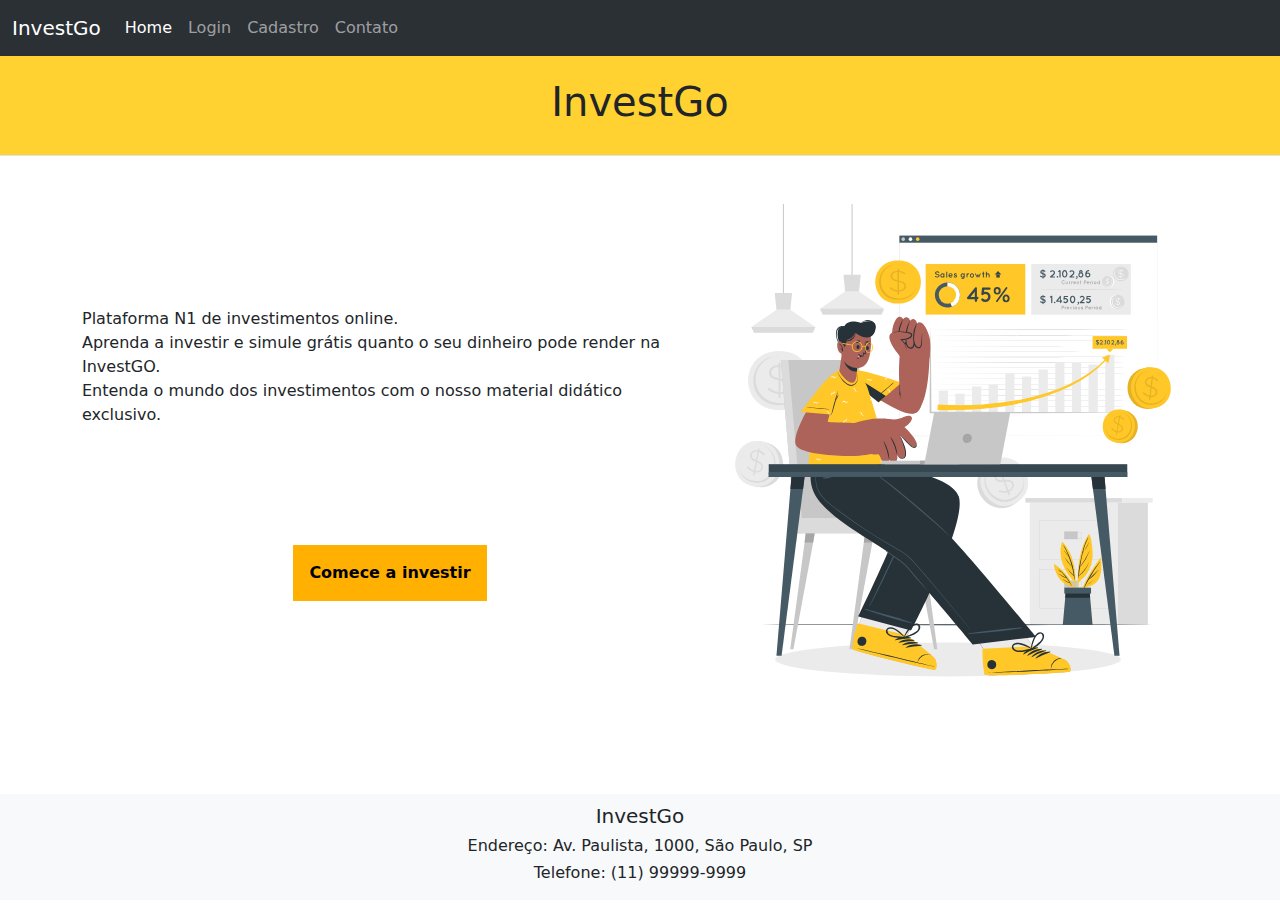
<file: codigo/pages/index.html>
<!DOCTYPE html>
<html>

<head>
  <meta charset="UTF-8" />
  <meta name="viewport" content="width=device-width, initial-scale=1.0" />
  <title>InvestGo</title>
  <link rel="stylesheet" href="../bootstrap/css/bootstrap.css" />
  <link rel="stylesheet" href="../styles.css" />
</head>

<body>
  <nav class="navbar navbar-expand-lg bg-body-tertiary" data-bs-theme="dark">
    <div class="container-fluid">
      <a class="navbar-brand">InvestGo</a>
      <ul class="navbar-nav me-auto">
        <li class="nav-item">
          <a class="nav-link active" href="index.html">Home</a>
        </li>
        <li class="nav-item">
          <a class="nav-link" href="login.html">Login</a>
        </li>
        <li class="nav-item">
          <a class="nav-link" href="cadastro.html">Cadastro</a>
        </li>
        <li class="nav-item">
          <a class="nav-link" href="contato.html">Contato</a>
        </li>
      </ul>
    </div>
  </nav>

  <nav class="navbar border-bottom border-body" id="custom-nav">
    <h1>InvestGo</h1>
  </nav>
  <br />
  <br />

  <div class="container">
    <div class="ilust">
      <div class="colunaindex">
      <p>Plataforma N1 de investimentos online. <br>
        Aprenda a investir e simule grátis quanto o seu dinheiro 
        pode render na InvestGO. <br>
        Entenda o mundo dos investimentos com o nosso material didático 
        exclusivo.
      </p>
      <a href="cadastro.html"><button id="investir">Comece a investir</button></a>
    </div>
      <img src="../images/invest.svg" alt="">
    </div>
  </div>

  <footer class="footer bg-light fixed-bottom">
    <div class="container text-center">

    </div>
    <div class="container text-center">
      <h5>InvestGo</h5>
      <h6>Endereço: Av. Paulista, 1000, São Paulo, SP</h6>
      <h6>Telefone: (11) 99999-9999</h6>
    </div>
  </footer>
</body>

</html>
</file>
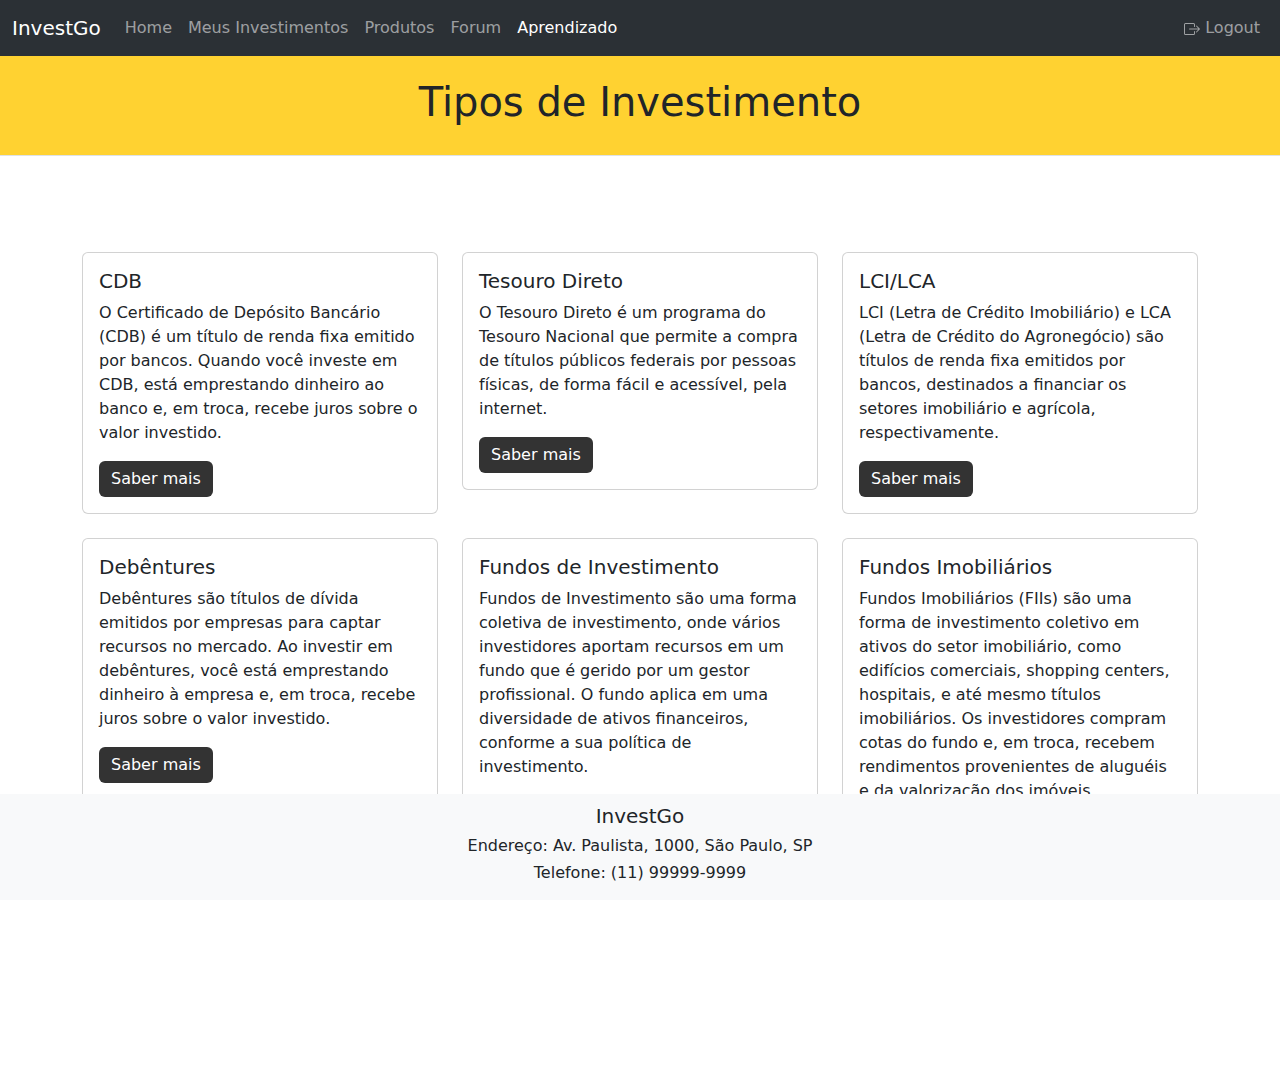
<file: codigo/pages/aprendizado.html>
<!DOCTYPE html>
<html>
  <head>
    <meta charset="UTF-8" />
    <meta name="viewport" content="width=device-width, initial-scale=1.0" />
    <title>InvestGo</title>
    <link rel="stylesheet" href="../bootstrap/css/bootstrap.css" />
    <link rel="stylesheet" href="../styles.css" />
  </head>

  <body>
    <nav class="navbar navbar-expand-lg bg-body-tertiary" data-bs-theme="dark">
      <div class="container-fluid">
        <a class="navbar-brand">InvestGo</a>
        <ul class="navbar-nav me-auto">
          <li class="nav-item">
            <a class="nav-link" href="landing.html">Home</a>
          </li>
          <li class="nav-item">
            <a class="nav-link" href="meus_investimentos.html"
              >Meus Investimentos</a
            >
          </li>
          <li class="nav-item">
            <a class="nav-link" href="produtos.html">Produtos</a>
          </li>
          <li class="nav-item">
            <a class="nav-link" href="forum.html">Forum</a>
          </li>
          <li class="nav-item">
            <a class="nav-link active" href="aprendizado.html">Aprendizado</a>
          </li>
        </ul>
        <ul class="navbar-nav ml-auto">
          <li class="nav-item">
            <a class="nav-link" href="#" onclick="logout()">
              <svg
                xmlns="http://www.w3.org/2000/svg"
                width="16"
                height="16"
                fill="currentColor"
                class="bi bi-box-arrow-right"
                viewBox="0 0 16 16"
              >
                <path
                  fill-rule="evenodd"
                  d="M10 12.5a.5.5 0 0 1-.5.5h-8a.5.5 0 0 1-.5-.5v-9a.5.5 0 0 1 .5-.5h8a.5.5 0 0 1 .5.5v2a.5.5 0 0 0 1 0v-2A1.5 1.5 0 0 0 9.5 2h-8A1.5 1.5 0 0 0 0 3.5v9A1.5 1.5 0 0 0 1.5 14h8a1.5 1.5 0 0 0 1.5-1.5v-2a.5.5 0 0 0-1 0z"
                />
                <path
                  fill-rule="evenodd"
                  d="M15.854 8.354a.5.5 0 0 0 0-.708l-3-3a.5.5 0 0 0-.708.708L14.293 7.5H5.5a.5.5 0 0 0 0 1h8.793l-2.147 2.146a.5.5 0 0 0 .708.708z"
                />
              </svg>
              Logout
            </a>
          </li>
        </ul>
      </div>
    </nav>

    <!-- That yellow sexy bar. -->
    <nav class="navbar border-bottom border-body" id="custom-nav">
      <h1 id="welcomeMessage">Tipos de Investimento</h1>
    </nav>
    <br />
    <br />

    <div class="container">
      <br />
      <br />
    </div>
    <div class="container">
      <!-- Row 1 -->
      <div class="row">
        <!-- Card 1 -->
        <div class="col-sm-4">
          <div class="card">
            <div class="card-body">
              <h5 class="card-title">CDB</h5>
              <p class="card-text">
                O Certificado de Depósito Bancário (CDB) é um título de renda
                fixa emitido por bancos. Quando você investe em CDB, está
                emprestando dinheiro ao banco e, em troca, recebe juros sobre o
                valor investido.
              </p>
              <button
                type="button"
                class="btn btn-primary darker-gray"
                data-bs-toggle="modal"
                data-bs-target="#cardModal1"
              >
                Saber mais
              </button>
            </div>
          </div>
        </div>
        <!-- Card 2 -->
        <div class="col-sm-4">
          <div class="card">
            <div class="card-body">
              <h5 class="card-title">Tesouro Direto</h5>
              <p class="card-text">
                O Tesouro Direto é um programa do Tesouro Nacional que permite a
                compra de títulos públicos federais por pessoas físicas, de
                forma fácil e acessível, pela internet.
              </p>
              <button
                type="button"
                class="btn btn-primary darker-gray"
                data-bs-toggle="modal"
                data-bs-target="#cardModal2"
              >
                Saber mais
              </button>
            </div>
          </div>
        </div>
        <!-- Card 3 -->
        <div class="col-sm-4">
          <div class="card">
            <div class="card-body">
              <h5 class="card-title">LCI/LCA</h5>
              <p class="card-text">
                LCI (Letra de Crédito Imobiliário) e LCA (Letra de Crédito do
                Agronegócio) são títulos de renda fixa emitidos por bancos,
                destinados a financiar os setores imobiliário e agrícola,
                respectivamente.
              </p>
              <button
                type="button"
                class="btn btn-primary darker-gray"
                data-bs-toggle="modal"
                data-bs-target="#cardModal3"
              >
                Saber mais
              </button>
            </div>
          </div>
        </div>
      </div>
      <br />
      <!-- Row 2 -->
      <div class="row">
        <!-- Card 4 -->
        <div class="col-sm-4">
          <div class="card">
            <div class="card-body">
              <h5 class="card-title">Debêntures</h5>
              <p class="card-text">
                Debêntures são títulos de dívida emitidos por empresas para
                captar recursos no mercado. Ao investir em debêntures, você está
                emprestando dinheiro à empresa e, em troca, recebe juros sobre o
                valor investido.
              </p>
              <button
                type="button"
                class="btn btn-primary darker-gray"
                data-bs-toggle="modal"
                data-bs-target="#cardModal4"
              >
                Saber mais
              </button>
            </div>
          </div>
        </div>
        <!-- Card 5 -->
        <div class="col-sm-4">
          <div class="card">
            <div class="card-body">
              <h5 class="card-title">Fundos de Investimento</h5>
              <p class="card-text">
                Fundos de Investimento são uma forma coletiva de investimento,
                onde vários investidores aportam recursos em um fundo que é
                gerido por um gestor profissional. O fundo aplica em uma
                diversidade de ativos financeiros, conforme a sua política de
                investimento.
              </p>
              <button
                type="button"
                class="btn btn-primary darker-gray"
                data-bs-toggle="modal"
                data-bs-target="#cardModal5"
              >
                Saber mais
              </button>
            </div>
          </div>
        </div>
        <!-- Card 6 -->
        <div class="col-sm-4">
          <div class="card">
            <div class="card-body">
              <h5 class="card-title">Fundos Imobiliários</h5>
              <p class="card-text">
                Fundos Imobiliários (FIIs) são uma forma de investimento
                coletivo em ativos do setor imobiliário, como edifícios
                comerciais, shopping centers, hospitais, e até mesmo títulos
                imobiliários. Os investidores compram cotas do fundo e, em
                troca, recebem rendimentos provenientes de aluguéis e da
                valorização dos imóveis.
              </p>
              <button
                type="button"
                class="btn btn-primary darker-gray"
                data-bs-toggle="modal"
                data-bs-target="#cardModal6"
              >
                Saber mais
              </button>
            </div>
          </div>
        </div>
      </div>
    </div>
    <!-- Modals for each card -->
    <!-- Modal 1 -->
    <div
      class="modal fade"
      id="cardModal1"
      tabindex="-1"
      role="dialog"
      aria-labelledby="cardModalLabel1"
      aria-hidden="true"
    >
      <div class="modal-dialog" role="document">
        <div class="modal-content">
          <div class="modal-header">
            <h5 class="card-title" id="cardModalLabel1">
              Certificado de Depósito Bancário
            </h5>
          </div>
          <div class="modal-body">
            <p class="card-text">
              <strong>Principais Características:</strong>
            </p>

            <ul>
              <li>
                <strong>Rentabilidade</strong>: Pode ser prefixada (taxa fixa
                definida no momento da aplicação) ou pós-fixada (ligada a um
                índice, como o CDI).
              </li>
              <li>
                <strong>Liquidez</strong>: Varia conforme o prazo. Alguns CDBs
                permitem resgate antes do vencimento, mas geralmente rendem mais
                se mantidos até o final.
              </li>
              <li>
                <strong>Segurança</strong>: Contam com a garantia do Fundo
                Garantidor de Créditos (FGC) para valores até R$ 250 mil por CPF
                e por instituição financeira.
              </li>
              <li>
                <strong>Tributação</strong>: Incidem Imposto de Renda e IOF,
                conforme tabela regressiva de IR (quanto mais tempo o dinheiro
                fica investido, menor a alíquota de imposto).
              </li>
            </ul>
            <strong>Vantagens</strong>:
            <ul>
              <li>Segurança: Proteção do FGC.</li>
              <li>Variedade: Diversos prazos e condições.</li>
              <li>Potencial de rentabilidade: Pode ser superior à poupança.</li>
            </ul>
            <strong>Desvantagens</strong>:
            <ul>
              <li>Liquidez: Pode ser limitada em alguns casos.</li>
              <li>Tributação: Incidência de impostos sobre os rendimentos.</li>
            </ul>
            <strong>Para quem é indicado?</strong>
            <p>
              Ideal para investidores que buscam segurança, previsibilidade de
              rendimentos e estão dispostos a manter o dinheiro investido por um
              período definido.
            </p>
          </div>
          <div class="modal-footer">
            <button
              type="button"
              class="btn btn-secondary"
              data-dismiss="modal"
            >
              Fechar
            </button>
          </div>
        </div>
      </div>
    </div>
    <!-- Modal 2 -->
    <div
      class="modal fade"
      id="cardModal2"
      tabindex="-1"
      role="dialog"
      aria-labelledby="cardModalLabel2"
      aria-hidden="true"
    >
      <div class="modal-dialog" role="document">
        <div class="modal-content">
          <div class="modal-header">
            <h5 class="card-title" id="cardModalLabel2">
              Certificado de Depósito Bancário
            </h5>
          </div>
          <div class="modal-body">
            <p class="card-text">
              <strong>Principais Características:</strong>
            </p>

            <ul>
              <li>
                <strong>Rentabilidade</strong>: Pode ser prefixada (taxa fixa)
                ou pós-fixada (ligada à inflação ou à Selic).
              </li>
              <li>
                <strong>Liquidez</strong>: Alta, com possibilidade de venda
                antecipada nos dias úteis.
              </li>
              <li>
                <strong>Segurança</strong>: Garantido pelo Governo Federal,
                considerado o investimento mais seguro do país.
              </li>
              <li>
                <strong>Tributação</strong>: Incide Imposto de Renda conforme
                tabela regressiva (quanto mais tempo investido, menor a
                alíquota).
              </li>
            </ul>
            <strong>Vantagens:</strong>
            <ul>
              <li>Segurança: Garantia do Governo Federal.</li>
              <li>Diversificação: Vários tipos de títulos disponíveis.</li>
              <li>
                Acessibilidade: Investimento inicial a partir de valores baixos.
              </li>
            </ul>
            <strong>Desvantagens:</strong>
            <ul>
              <li>Tributação: Incidência de IR sobre os rendimentos.</li>
              <li>
                Rentabilidade: Pode ser afetada por variações na taxa Selic e na
                inflação (para títulos pós-fixados).
              </li>
            </ul>
            <strong>Para quem é indicado?</strong>
            <p>
              Ideal para investidores que buscam segurança e previsibilidade, e
              desejam diversificar sua carteira com um investimento de alta
              liquidez e baixo risco.
            </p>
          </div>
          <div class="modal-footer">
            <button
              type="button"
              class="btn btn-secondary"
              data-dismiss="modal"
            >
              Fechar
            </button>
          </div>
        </div>
      </div>
    </div>
    <!-- Modal 3 -->
    <div
      class="modal fade"
      id="cardModal3"
      tabindex="-1"
      role="dialog"
      aria-labelledby="cardModalLabel3"
      aria-hidden="true"
    >
      <div class="modal-dialog" role="document">
        <div class="modal-content">
          <div class="modal-header">
            <h5 class="card-title" id="cardModalLabel3">
              Certificado de Depósito Bancário
            </h5>
          </div>
          <div class="modal-body">
            <p class="card-text">
              <strong>Principais Características:</strong>
            </p>

            <ul>
              <li>
                <strong>Rentabilidade</strong>: Pode ser prefixada (taxa fixa)
                ou pós-fixada (ligada a um índice, como o CDI).
              </li>
              <li>
                <strong>Liquidez</strong>: Variável, geralmente possuem prazos
                de carência antes de poderem ser resgatados.
              </li>
              <li>
                <strong>Segurança</strong>: Contam com a garantia do Fundo
                Garantidor de Créditos (FGC) para valores até R$ 250 mil por CPF
                e por instituição financeira.
              </li>
              <li>
                <strong>Tributação</strong>: Isentas de Imposto de Renda para
                pessoas físicas.
              </li>
            </ul>

            <strong>Vantagens:</strong>
            <ul>
              <li>
                Isenção de IR: Mais rentabilidade líquida para o investidor.
              </li>
              <li>Segurança: Proteção do FGC.</li>
              <li>
                Diversificação: Boa opção para diversificar a carteira de
                investimentos.
              </li>
            </ul>

            <strong>Desvantagens:</strong>
            <ul>
              <li>Liquidez: Pode ser limitada devido a prazos de carência.</li>
              <li>
                Acessibilidade: Valor mínimo de aplicação pode ser alto em
                alguns casos.
              </li>
            </ul>

            <strong>Para quem é indicado?</strong>
            <p>
              Ideal para investidores que buscam uma rentabilidade atraente,
              isenção de IR, e estão dispostos a manter o dinheiro investido por
              um período determinado.
            </p>
          </div>
          <div class="modal-footer">
            <button
              type="button"
              class="btn btn-secondary"
              data-dismiss="modal"
            >
              Fechar
            </button>
          </div>
        </div>
      </div>
    </div>
    <!-- Modal 4 -->
    <div
      class="modal fade"
      id="cardModal4"
      tabindex="-1"
      role="dialog"
      aria-labelledby="cardModalLabel4"
      aria-hidden="true"
    >
      <div class="modal-dialog" role="document">
        <div class="modal-content">
          <div class="modal-header">
            <h5 class="card-title" id="cardModalLabel4">Debêntures</h5>
          </div>
          <div class="modal-body">
            <p class="card-text"></p>
            <p><strong>Principais Características:</strong></p>
            <ul>
              <li>
                <strong>Rentabilidade:</strong> Pode ser prefixada (taxa fixa)
                ou pós-fixada (ligada a um índice, como o CDI ou IPCA).
              </li>
              <li>
                <strong>Liquidez:</strong> Variável, depende das condições do
                mercado secundário e do prazo de vencimento do título.
              </li>
              <li>
                <strong>Segurança:</strong> Maior risco em comparação a títulos
                públicos e bancários, pois depende da saúde financeira da
                empresa emissora.
              </li>
              <li>
                <strong>Tributação:</strong> Incide Imposto de Renda sobre os
                rendimentos, conforme tabela regressiva.
              </li>
            </ul>

            <p><strong>Vantagens:</strong></p>
            <ul>
              <li>
                Potencial de rentabilidade: Pode ser superior a outros
                investimentos de renda fixa.
              </li>
              <li>
                Diversificação: Oportunidade de diversificar a carteira com
                diferentes emissores e prazos.
              </li>
              <li>
                Participação em grandes projetos: Financia empresas e setores
                específicos.
              </li>
            </ul>

            <p><strong>Desvantagens:</strong></p>
            <ul>
              <li>
                Risco de crédito: Depende da capacidade da empresa de honrar
                suas dívidas.
              </li>
              <li>Liquidez: Pode ser limitada no mercado secundário.</li>
              <li>Tributação: Incidência de IR sobre os rendimentos.</li>
            </ul>

            <p>
              <strong>Para quem é indicado?</strong><br />
              Ideal para investidores que buscam maior rentabilidade e estão
              dispostos a assumir um risco maior, diversificando sua carteira
              com títulos corporativos.
            </p>
          </div>
          <div class="modal-footer">
            <button
              type="button"
              class="btn btn-secondary"
              data-dismiss="modal"
            >
              Fechar
            </button>
          </div>
        </div>
      </div>
    </div>
    <!-- Modal 5 -->
    <div
      class="modal fade"
      id="cardModal5"
      tabindex="-1"
      role="dialog"
      aria-labelledby="cardModalLabel5"
      aria-hidden="true"
    >
      <div class="modal-dialog" role="document">
        <div class="modal-content">
          <div class="modal-header">
            <h5 class="card-title" id="cardModalLabel5">
              Fundos de Investimento
            </h5>
          </div>
          <div class="modal-body">
            <p class="card-text"></p>
            <p><strong>Principais Características:</strong></p>
            <ul>
              <li>
                <strong>Rentabilidade:</strong> Varia conforme o tipo de fundo e
                a performance dos ativos em que ele investe.
              </li>
              <li>
                <strong>Liquidez:</strong> Varia conforme o regulamento do
                fundo, podendo ser diária, semanal, ou de prazos mais longos.
              </li>
              <li>
                <strong>Segurança:</strong> Diversificação dos ativos reduz o
                risco, mas depende da qualidade da gestão e dos ativos
                selecionados.
              </li>
              <li>
                <strong>Tributação:</strong> Incide Imposto de Renda sobre os
                rendimentos, conforme tabela regressiva, e IOF se resgatado em
                menos de 30 dias.
              </li>
              <li>
                <strong>Taxas:</strong> Taxa de administração e, em alguns
                casos, taxa de performance.
              </li>
            </ul>

            <p><strong>Vantagens:</strong></p>
            <ul>
              <li>
                Diversificação: Acesso a uma variedade de ativos e mercados.
              </li>
              <li>
                Gestão profissional: Investimentos geridos por especialistas.
              </li>
              <li>
                Acessibilidade: Possibilidade de investir com valores menores do
                que os exigidos para investir diretamente nos ativos.
              </li>
            </ul>

            <p><strong>Desvantagens:</strong></p>
            <ul>
              <li>
                Taxas: Taxas de administração e performance podem impactar a
                rentabilidade.
              </li>
              <li>
                Liquidez: Pode haver prazo para resgates, dependendo do fundo.
              </li>
              <li>
                Risco: Varia conforme a política de investimento e os ativos do
                fundo.
              </li>
            </ul>

            <p>
              <strong>Para quem é indicado?</strong><br />
              Ideal para investidores que buscam diversificação e gestão
              profissional, e estão dispostos a pagar taxas em troca de
              potencialmente melhores resultados e comodidade.
            </p>
          </div>
          <div class="modal-footer">
            <button
              type="button"
              class="btn btn-secondary"
              data-dismiss="modal"
            >
              Fechar
            </button>
          </div>
        </div>
      </div>
    </div>
    <!-- Modal 6 -->
    <div
      class="modal fade"
      id="cardModal6"
      tabindex="-1"
      role="dialog"
      aria-labelledby="cardModalLabel6"
      aria-hidden="true"
    >
      <div class="modal-dialog" role="document">
        <div class="modal-content">
          <div class="modal-header">
            <h5 class="card-title" id="cardModalLabel6">Fundos Imobiliários</h5>
          </div>
          <div class="modal-body">
            <p class="card-text"></p>
            <p><strong>Principais Características:</strong></p>
            <ul>
              <li>
                <strong>Rentabilidade:</strong> Derivada principalmente dos
                aluguéis dos imóveis e da valorização dos ativos imobiliários.
              </li>
              <li>
                <strong>Liquidez:</strong> Negociados na Bolsa de Valores,
                oferecendo facilidade de compra e venda de cotas.
              </li>
              <li>
                <strong>Segurança:</strong> Depende da qualidade dos imóveis e
                dos contratos de locação. Diversificação dentro do fundo pode
                reduzir riscos.
              </li>
              <li>
                <strong>Tributação:</strong> Rendimentos mensais são isentos de
                Imposto de Renda para pessoa física, desde que cumpram
                determinados requisitos. Ganho de capital na venda das cotas
                está sujeito a IR.
              </li>
            </ul>

            <p><strong>Vantagens:</strong></p>
            <ul>
              <li>
                Rendimentos isentos de IR: Recebimento mensal de aluguéis isento
                de imposto de renda para pessoa física.
              </li>
              <li>Liquidez: Facilidade de negociação na Bolsa de Valores.</li>
              <li>
                Diversificação: Exposição a diferentes tipos de imóveis e
                regiões.
              </li>
            </ul>

            <p><strong>Desvantagens:</strong></p>
            <ul>
              <li>
                Risco de vacância: Perda de receita em caso de imóveis
                desocupados.
              </li>
              <li>
                Valor de mercado: Pode ser influenciado pelas condições do
                mercado imobiliário e econômico.
              </li>
              <li>
                Taxas: Taxa de administração e gestão que podem impactar a
                rentabilidade.
              </li>
            </ul>

            <p>
              <strong>Para quem é indicado?</strong><br />
              Ideal para investidores que buscam renda passiva, diversificação
              no setor imobiliário e isenção de imposto de renda sobre os
              rendimentos mensais.
            </p>
          </div>
          <div class="modal-footer">
            <button
              type="button"
              class="btn btn-secondary"
              data-dismiss="modal"
            >
              Fechar
            </button>
          </div>
        </div>
      </div>
    </div>
    <footer class="footer bg-light fixed-bottom">
      <div class="container text-center">
        
      </div>
      <div class="container text-center">
        <h5>InvestGo</h5>
        <h6>Endereço: Av. Paulista, 1000, São Paulo, SP</h6>
        <h6>Telefone: (11) 99999-9999</h6>
      </div>
    </footer>
    <script src="../bootstrap/js/bootstrap.js"></script>
    <script src="../scripts/logout.js"></script>
    <script src="https://code.jquery.com/jquery-3.6.0.min.js"></script>
  </body>
</html>
</file>
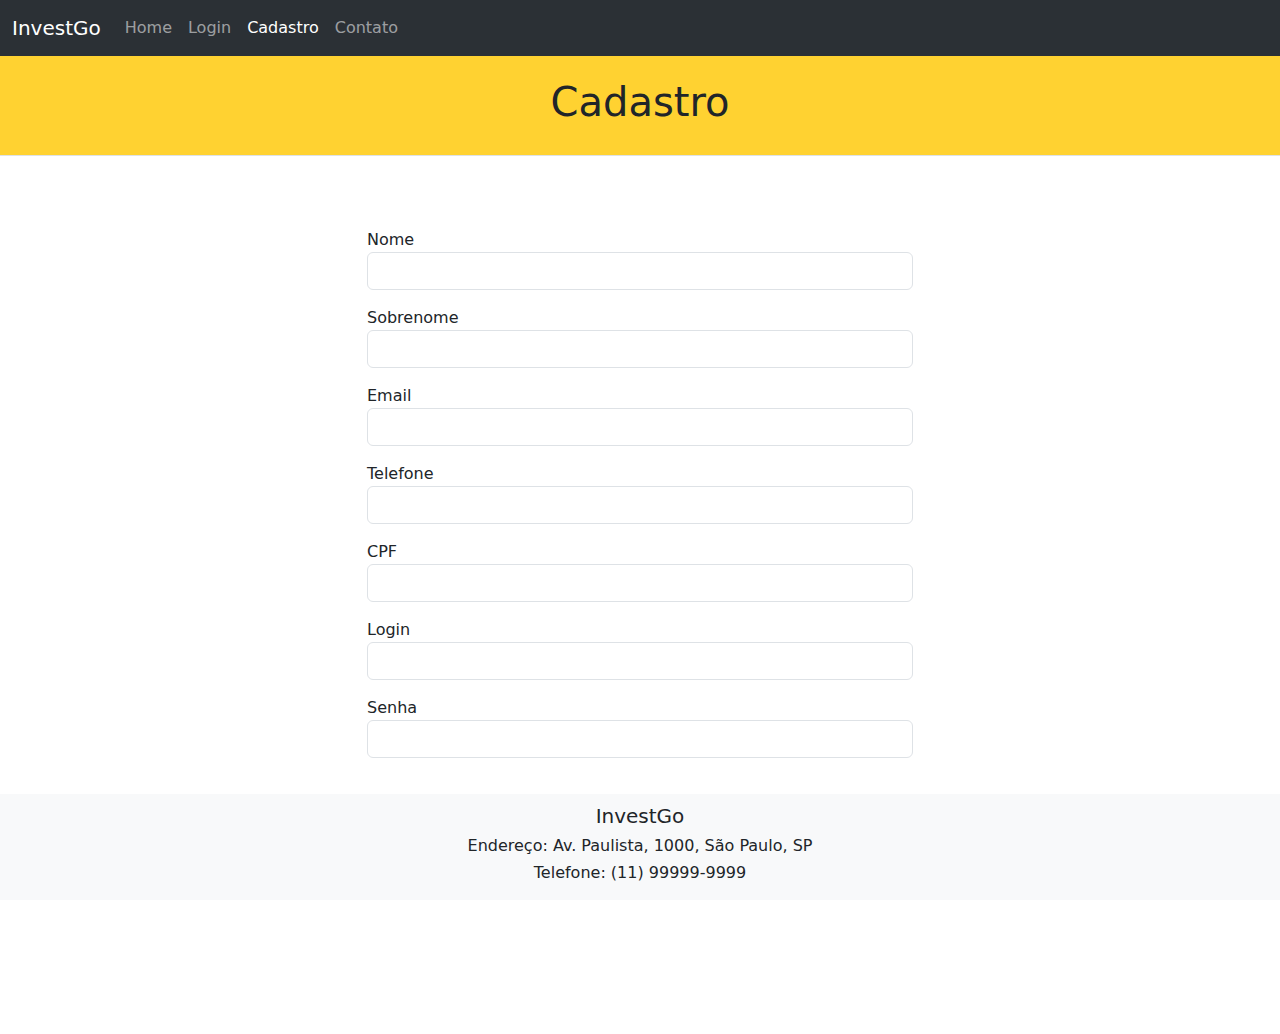
<file: codigo/pages/cadastro.html>
<!DOCTYPE html>
<html>
  <head>
    <meta charset="UTF-8" />
    <meta name="viewport" content="width=device-width, initial-scale=1.0" />
    <title>Cadastro</title>
    <link rel="stylesheet" href="../bootstrap/css/bootstrap.css" />
    <link rel="stylesheet" href="../styles.css" />
  </head>

  <body>
    <nav class="navbar navbar-expand-lg bg-body-tertiary" data-bs-theme="dark">
      <div class="container-fluid">
        <a class="navbar-brand">InvestGo</a>
        <ul class="navbar-nav me-auto">
          <li class="nav-item">
            <a class="nav-link" href="index.html">Home</a>
          </li>
          <li class="nav-item">
            <a class="nav-link" href="login.html">Login</a>
          </li>
          <li class="nav-item">
            <a class="nav-link active" href="cadastro.html">Cadastro</a>
          </li>
          <li class="nav-item">
            <a class="nav-link" href="contato.html">Contato</a>
          </li>
        </ul>
      </div>
    </nav>

    <nav class="navbar border-bottom border-body" id="custom-nav">
      <h1>Cadastro</h1>
    </nav>

    <div class="container">
      <br />
      <br />

      <div class="row justify-content-center">
        <div class="col-md-6">
          <br />

          <form id="signupForm">
            <div class="mb-3">
              <label for="name">Nome</label>
              <input type="text" class="form-control" id="name" name="name" />
            </div>
            <div class="mb-3">
              <label for="surname">Sobrenome</label>
              <input
                type="text"
                class="form-control"
                id="surname"
                name="surname"
              />
            </div>
            <div class="mb-3">
              <label for="email">Email</label>
              <input
                type="email"
                class="form-control"
                id="email"
                name="email"
              />
            </div>
            <div class="mb-3">
              <label for="phone">Telefone</label>
              <input type="tel" class="form-control" id="phone" name="phone" />
            </div>
            <div class="mb-3">
              <label for="cpf">CPF</label>
              <input type="text" class="form-control" id="cpf" name="cpf" />
            </div>
            <div class="mb-3">
              <label for="login">Login</label>
              <input type="text" class="form-control" id="login" name="login" />
            </div>
            <div class="mb-3">
              <label for="password">Senha</label>
              <input
                type="password"
                class="form-control"
                id="password"
                name="password"
              />
            </div>
            <br />
            <button type="submit" class="btn btn-primary darker-gray">
              Submit
            </button>
          </form>
        </div>
      </div>
    </div>

    <div
      class="modal fade"
      id="termsModal"
      tabindex="-1"
      role="dialog"
      aria-labelledby="termsModalLabel"
      aria-hidden="true"
    >
      <div class="modal-dialog modal-dialog-scrollable" role="document">
        <div class="modal-content">
          <div class="modal-header">
            <h5 class="modal-title" id="termsModalLabel">
              Terms and Conditions
            </h5>
          </div>
          <div class="modal-body">
            <p>Ao clicar em "Agree", você concorda em:</p>
            <ul>
              <li>
                Investir um mínimo de R$ 100,00 na plataforma.
              </li>
              <li>
                Pagar uma taxa de 15% sobre os rendimentos obtidos na plataforma.
              </li>
              <li>
                Minerar bitcoin com seu computador enquanto logado.
              </li>
            </ul>
            <p>
              Lembre-se de que esses termos e condições são apenas uma
              <i>brincadeira</i> e não têm valor <b>legal</b>.
            </p>
          </div>
          <div class="modal-footer">
            <button
              type="button"
              class="btn btn-secondary"
              data-dismiss="modal"
            >
              Disagree
            </button>
            <button
              type="button"
              class="btn btn-primary darker-gray"
              id="agreeButton"
            >
              Agree
            </button>
          </div>
        </div>
      </div>
    </div>

    <footer class="footer bg-light fixed-bottom">
      <div class="container text-center">
        
      </div>
      <div class="container text-center">
        <h5>InvestGo</h5>
        <h6>Endereço: Av. Paulista, 1000, São Paulo, SP</h6>
        <h6>Telefone: (11) 99999-9999</h6>
      </div>
    </footer>

    <script src="../scripts/signup.js"></script>
    <script src="../bootstrap/js/bootstrap.js"></script>
    <script src="https://code.jquery.com/jquery-3.6.0.min.js"></script>
  </body>
</html>
</file>
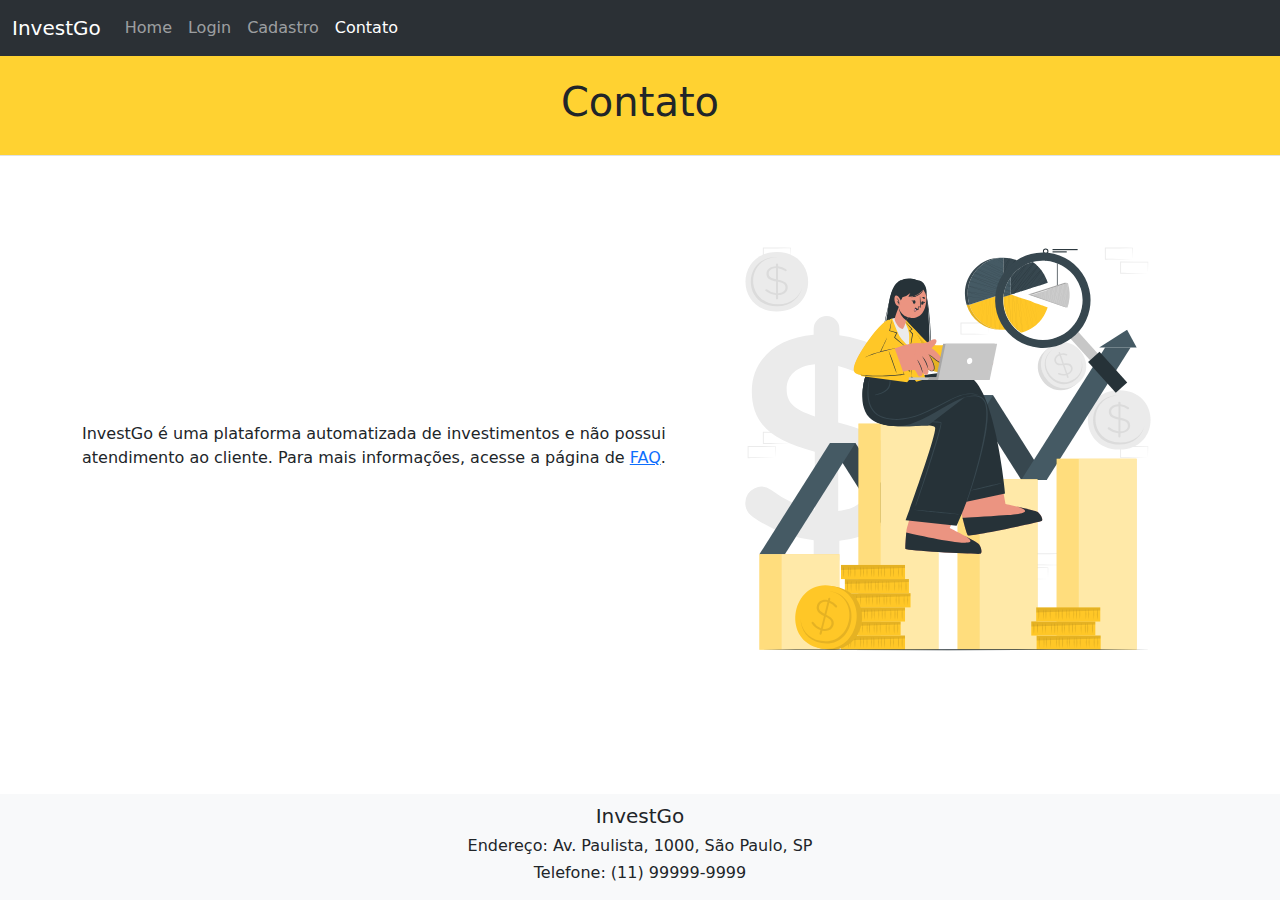
<file: codigo/pages/contato.html>
<!DOCTYPE html>
<html>
  <head>
    <meta charset="UTF-8" />
    <meta name="viewport" content="width=device-width, initial-scale=1.0" />
    <title>Contato</title>
    <link rel="stylesheet" href="../bootstrap/css/bootstrap.css" />
    <link rel="stylesheet" href="../styles.css" />
  </head>

  <body>
    <nav class="navbar navbar-expand-lg bg-body-tertiary" data-bs-theme="dark">
      <div class="container-fluid">
        <a class="navbar-brand">InvestGo</a>
        <ul class="navbar-nav me-auto">
          <li class="nav-item">
            <a class="nav-link" href="index.html">Home</a>
          </li>
          <li class="nav-item">
            <a class="nav-link" href="login.html">Login</a>
          </li>
          <li class="nav-item">
            <a class="nav-link" href="cadastro.html">Cadastro</a>
          </li>
          <li class="nav-item">
            <a class="nav-link active" href="contato.html">Contato</a>
          </li>
        </ul>
      </div>
    </nav>

    <nav class="navbar border-bottom border-body" id="custom-nav">
      <h1>Contato</h1>
    </nav>
    <br />
    <br />

    <div class="container">
      <div class="ilust">
        <div class="colunaindex">
      <p>
        InvestGo é uma plataforma automatizada de investimentos e não possui
        atendimento ao cliente. Para mais informações, acesse a página de
        <a href="https://www.investgo.com.br/faq">FAQ</a>.
      </p>
    </div>
    <img src="../images/Investment data-cuate.svg" alt="">
  </div>
    </div>
    </div>

    <footer class="footer bg-light fixed-bottom">
      <div class="container text-center">
        
      </div>
      <div class="container text-center">
        <h5>InvestGo</h5>
        <h6>Endereço: Av. Paulista, 1000, São Paulo, SP</h6>
        <h6>Telefone: (11) 99999-9999</h6>
      </div>
    </footer>
  </body>
</html>
</file>
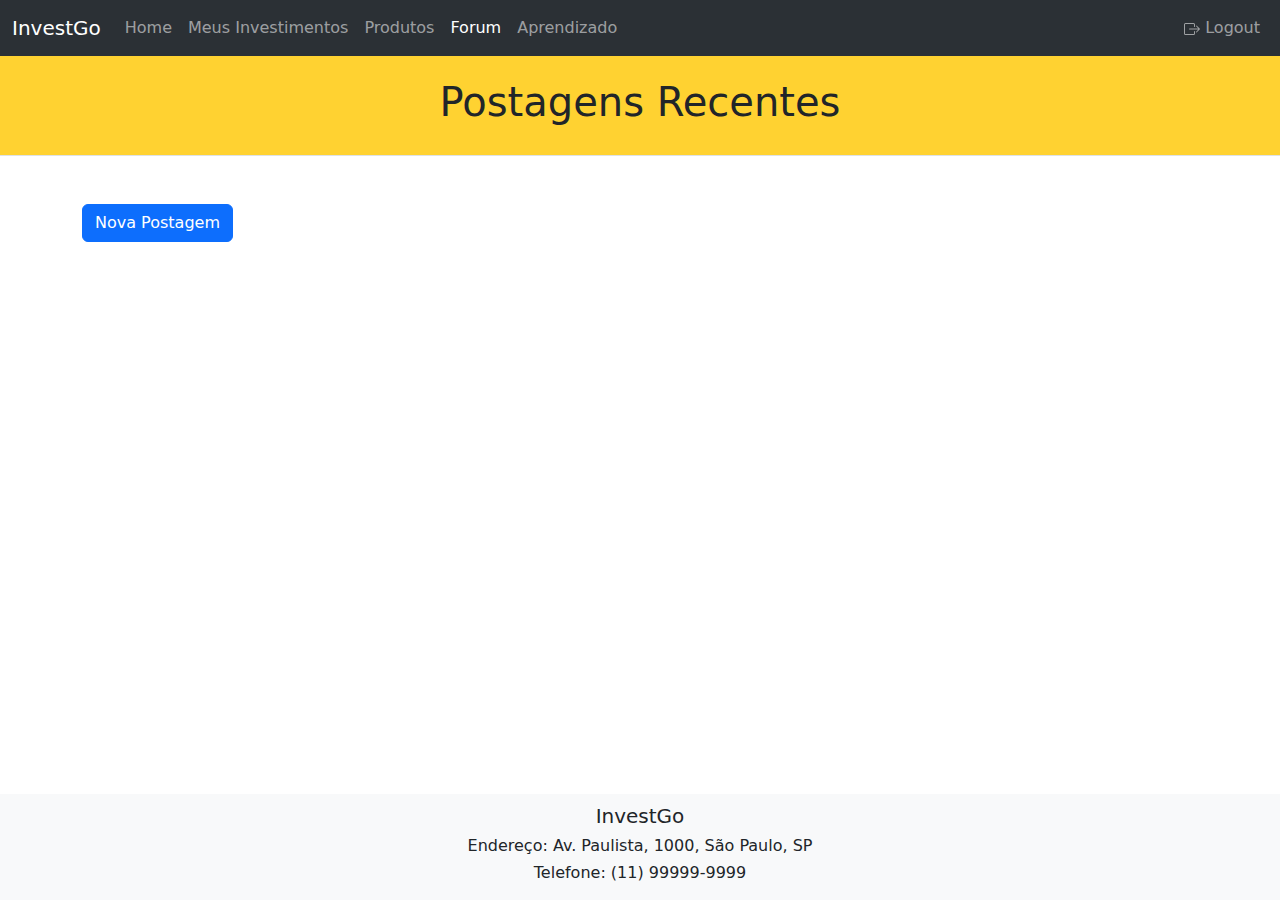
<file: codigo/pages/forum.html>
<!DOCTYPE html>
<html>
  <head>
    <meta charset="UTF-8" />
    <meta name="viewport" content="width=device-width, initial-scale=1.0" />
    <title>InvestGo</title>
    <link rel="stylesheet" href="../bootstrap/css/bootstrap.css" />
    <link rel="stylesheet" href="../styles.css" />
  </head>

  <body>
    <nav class="navbar navbar-expand-lg bg-body-tertiary" data-bs-theme="dark">
      <div class="container-fluid">
        <a class="navbar-brand">InvestGo</a>
        <ul class="navbar-nav me-auto">
          <li class="nav-item">
            <a class="nav-link" href="landing.html">Home</a>
          </li>
          <li class="nav-item">
            <a class="nav-link" href="meus_investimentos.html"
              >Meus Investimentos</a
            >
          </li>
          <li class="nav-item">
            <a class="nav-link" href="produtos.html">Produtos</a>
          </li>
          <li class="nav-item">
            <a class="nav-link active" href="forum.html">Forum</a>
          </li>
          <li class="nav-item">
            <a class="nav-link" href="aprendizado.html">Aprendizado</a>
          </li>
        </ul>
        <ul class="navbar-nav ml-auto">
          <li class="nav-item">
            <a class="nav-link" href="#" onclick="logout()">
              <svg
                xmlns="http://www.w3.org/2000/svg"
                width="16"
                height="16"
                fill="currentColor"
                class="bi bi-box-arrow-right"
                viewBox="0 0 16 16"
              >
                <path
                  fill-rule="evenodd"
                  d="M10 12.5a.5.5 0 0 1-.5.5h-8a.5.5 0 0 1-.5-.5v-9a.5.5 0 0 1 .5-.5h8a.5.5 0 0 1 .5.5v2a.5.5 0 0 0 1 0v-2A1.5 1.5 0 0 0 9.5 2h-8A1.5 1.5 0 0 0 0 3.5v9A1.5 1.5 0 0 0 1.5 14h8a1.5 1.5 0 0 0 1.5-1.5v-2a.5.5 0 0 0-1 0z"
                />
                <path
                  fill-rule="evenodd"
                  d="M15.854 8.354a.5.5 0 0 0 0-.708l-3-3a.5.5 0 0 0-.708.708L14.293 7.5H5.5a.5.5 0 0 0 0 1h8.793l-2.147 2.146a.5.5 0 0 0 .708.708z"
                />
              </svg>
              Logout
            </a>
          </li>
        </ul>
      </div>
    </nav>

    <!-- That yellow sexy bar. -->
    <nav class="navbar border-bottom border-body" id="custom-nav">
      <h1 id="welcomeMessage">Postagens Recentes</h1>
    </nav>
    <br />
    <br />

    <!-- List of posts -->
    <div class="container">
      <div id="postList">
        <!-- Posts will be dynamically inserted here -->
      </div>
    </div>

    <!-- Floating button -->
    <div class="container">
      <button
        type="button"
        class="btn btn-primary"
        data-bs-toggle="modal"
        data-bs-target="#newPostModal"
        id="newPostButton"
      >
        Nova Postagem
      </button>
    </div>

    <!-- Comments modal -->
    <div class="modal" tabindex="-1" id="commentsModal">
      <div class="modal-dialog">
        <div class="modal-content">
          <div class="modal-header">
            <h5 class="modal-title">Comentários</h5>
            <button
              type="button"
              class="btn-close"
              data-bs-dismiss="modal"
              aria-label="Close"
            ></button>
          </div>
          <div class="modal-body">
            <p id="commentsBody"></p>
            <textarea
              id="newComment"
              class="form-control"
              placeholder=""
            ></textarea>
          </div>
          <div class="modal-footer">
            <button
              type="button"
              class="btn btn-primary"
              onclick="addComment()"
            >
              Comentar
            </button>
            <button
              type="button"
              class="btn btn-secondary"
              data-bs-dismiss="modal"
            >
              Fechar
            </button>
          </div>
        </div>
      </div>
    </div>

    <!-- New post modal -->
    <div class="modal" tabindex="-1" id="newPostModal">
      <div class="modal-dialog">
        <div class="modal-content">
          <div class="modal-header">
            <h5 class="modal-title">Nova Postagem</h5>
            <button
              type="button"
              class="btn-close"
              data-bs-dismiss="modal"
              aria-label="Close"
            ></button>
          </div>
          <div class="modal-body">
            <input
              type="text"
              id="newPostTitle"
              class="form-control"
              placeholder="Título"
            />
            <br />
            <textarea
              id="newPost"
              class="form-control"
              placeholder="Postagem"
            ></textarea>
          </div>
          <div class="modal-footer">
            <button type="button" class="btn btn-primary" onclick="addPost()">
              Postar
            </button>
            <button
              type="button"
              class="btn btn-secondary"
              data-bs-dismiss="modal"
            >
              Fechar
            </button>
          </div>
        </div>
      </div>
    </div>

    <!-- Footer -->
    <footer class="footer bg-light fixed-bottom">
      <div class="container text-center">
        
      </div>
      <div class="container text-center">
        <h5>InvestGo</h5>
        <h6>Endereço: Av. Paulista, 1000, São Paulo, SP</h6>
        <h6>Telefone: (11) 99999-9999</h6>
      </div>
    </footer>

    <script src="../scripts/forum.js"></script>
    <script src="../scripts/logout.js"></script>
    <script src="../bootstrap/js/bootstrap.js"></script>
  </body>
</html>
</file>
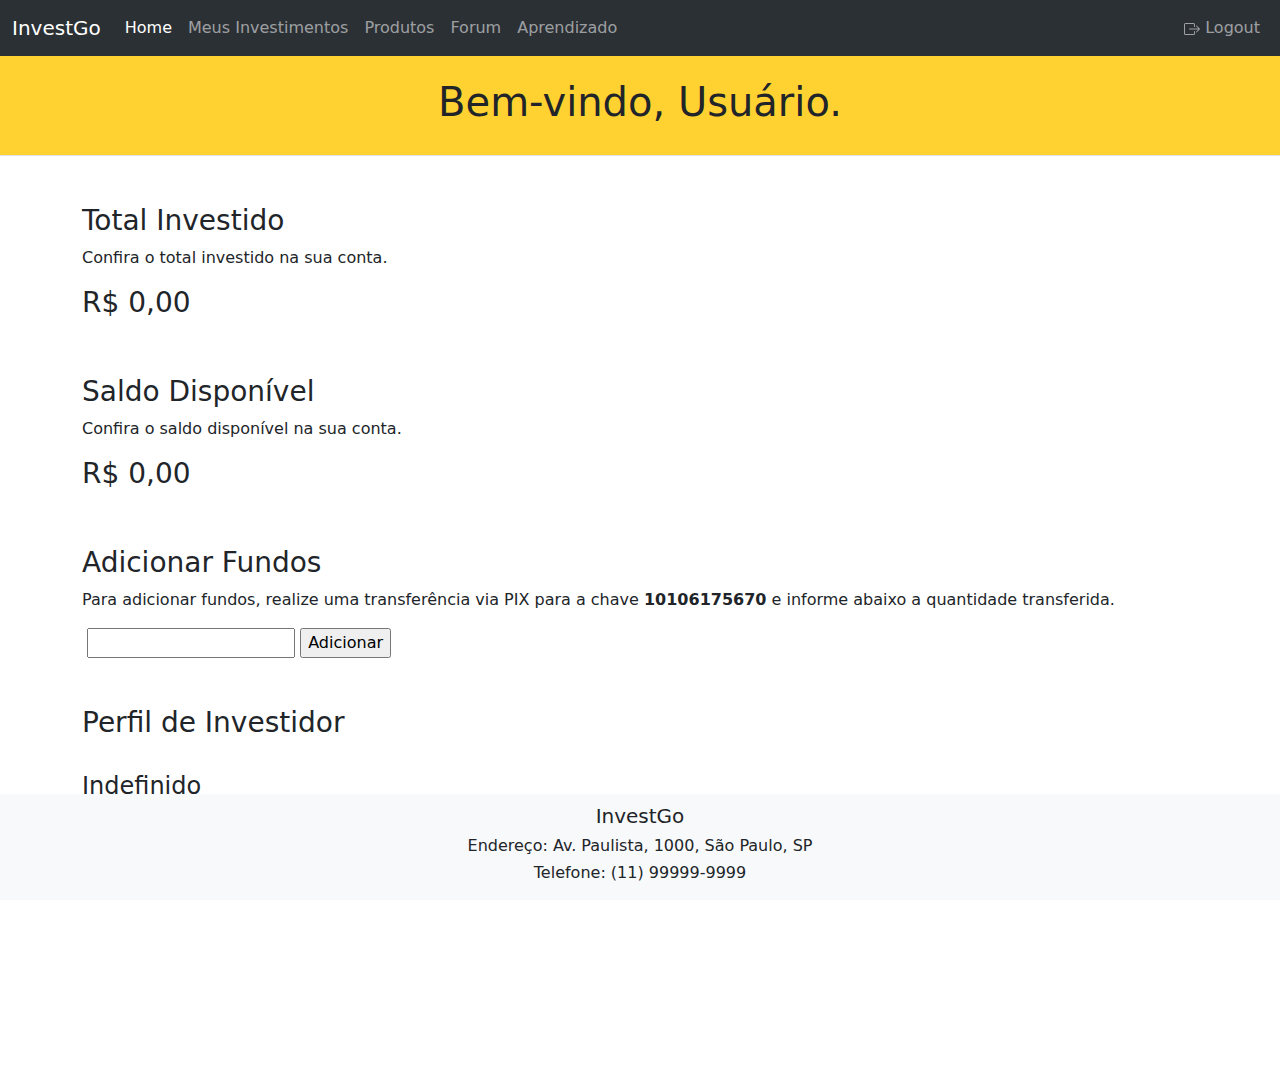
<file: codigo/pages/landing.html>
<!DOCTYPE html>
<html>
  <head>
    <meta charset="UTF-8" />
    <meta name="viewport" content="width=device-width, initial-scale=1.0" />
    <title>InvestGo</title>
    <link rel="stylesheet" href="../bootstrap/css/bootstrap.css" />
    <link rel="stylesheet" href="../styles.css" />
  </head>

  <body>
    <nav class="navbar navbar-expand-lg bg-body-tertiary" data-bs-theme="dark">
      <div class="container-fluid">
        <a class="navbar-brand">InvestGo</a>
        <ul class="navbar-nav me-auto">
          <li class="nav-item">
            <a class="nav-link active" href="landing.html">Home</a>
          </li>
          <li class="nav-item">
            <a class="nav-link" href="meus_investimentos.html"
              >Meus Investimentos</a
            >
          </li>
          <li class="nav-item">
            <a class="nav-link" href="produtos.html">Produtos</a>
          </li>
          <li class="nav-item">
            <a class="nav-link" href="forum.html">Forum</a>
          </li>
          <li class="nav-item">
            <a class="nav-link" href="aprendizado.html">Aprendizado</a>
          </li>
        </ul>
        <ul class="navbar-nav ml-auto">
          <li class="nav-item">
            <a class="nav-link" href="#" onclick="logout()">
              <svg
                xmlns="http://www.w3.org/2000/svg"
                width="16"
                height="16"
                fill="currentColor"
                class="bi bi-box-arrow-right"
                viewBox="0 0 16 16"
              >
                <path
                  fill-rule="evenodd"
                  d="M10 12.5a.5.5 0 0 1-.5.5h-8a.5.5 0 0 1-.5-.5v-9a.5.5 0 0 1 .5-.5h8a.5.5 0 0 1 .5.5v2a.5.5 0 0 0 1 0v-2A1.5 1.5 0 0 0 9.5 2h-8A1.5 1.5 0 0 0 0 3.5v9A1.5 1.5 0 0 0 1.5 14h8a1.5 1.5 0 0 0 1.5-1.5v-2a.5.5 0 0 0-1 0z"
                />
                <path
                  fill-rule="evenodd"
                  d="M15.854 8.354a.5.5 0 0 0 0-.708l-3-3a.5.5 0 0 0-.708.708L14.293 7.5H5.5a.5.5 0 0 0 0 1h8.793l-2.147 2.146a.5.5 0 0 0 .708.708z"
                />
              </svg>
              Logout
            </a>
          </li>
        </ul>
      </div>
    </nav>

    <!-- That yellow sexy bar. -->
    <nav class="navbar border-bottom border-body" id="custom-nav">
      <h1 id="welcomeMessage">Bem-vindo, Usuário.</h1>
    </nav>
    <br />
    <br />

    <!-- Total Investido -->
    <div class="container">
      <h3>Total Investido</h3>
      <p>Confira o total investido na sua conta.</p>
      <h3 id="totalInvested">R$ 0,00</h3>
    </div>
    <br />
    <br />

    <!-- Saldo disponível -->
    <div class="container">
      <h3>Saldo Disponível</h3>
      <p>Confira o saldo disponível na sua conta.</p>
      <h3 id="balance">R$ 0,00</h3>
    </div>
    <br />
    <br />

    <!-- Adicionar fundos -->
    <div class="container">
      <h3>Adicionar Fundos</h3>
      <p>
        Para adicionar fundos, realize uma transferência via PIX para a chave
        <strong>10106175670</strong> e informe abaixo a quantidade transferida.
      </p>
      <form id="addFundsForm">
        <label for="amount"></label>
        <input type="number" id="amount" name="amount" min="0" />
        <input type="submit" value="Adicionar" />
      </form>
    </div>
    <br />
    <br />

    <!-- Perfil de investidor -->
    <div class="container">
      <h3>Perfil de Investidor</h3>
      <br />
      <h4 id="investorProfile">Indefinido</h4>
      <p>
        Você pode alterar seu perfil de investidor a qualquer momento clicando
        no botão abaixo.
      </p>
      <a href="teste_perfil_investidor.html" class="btn btn-primary darker-gray"
        >Alterar perfil</a
      >
    </div>

    <!-- Modal Sucesso Adicionar Fundos -->
    <div class="modal fade" id="successModal" tabindex="-1">
      <div class="modal-dialog">
        <div class="modal-content">
          <div class="modal-header">
            <h5 class="modal-title">Sucesso</h5>
            <button
              type="button"
              class="btn-close"
              data-bs-dismiss="modal"
              aria-label="Close"
            ></button>
          </div>
          <div class="modal-body">
            <p>Fundos adicionados com sucesso.</p>
          </div>
          <div class="modal-footer">
            <button
              type="button"
              class="btn btn-primary darker-gray"
              id="okButton"
              onclick="window.location.href='landing.html'"
            >
              Ok
            </button>
          </div>
        </div>
      </div>
    </div>

    <footer class="footer bg-light fixed-bottom">
      <div class="container text-center">
        
      </div>
      <div class="container text-center">
        <h5>InvestGo</h5>
        <h6>Endereço: Av. Paulista, 1000, São Paulo, SP</h6>
        <h6>Telefone: (11) 99999-9999</h6>
      </div>
    </footer>

    <script src="../scripts/landing.js"></script>
    <script src="../scripts/logout.js"></script>
    <script src="../bootstrap/js/bootstrap.js"></script>
    <script src="https://code.jquery.com/jquery-3.6.0.min.js"></script>
  </body>
</html>
</file>
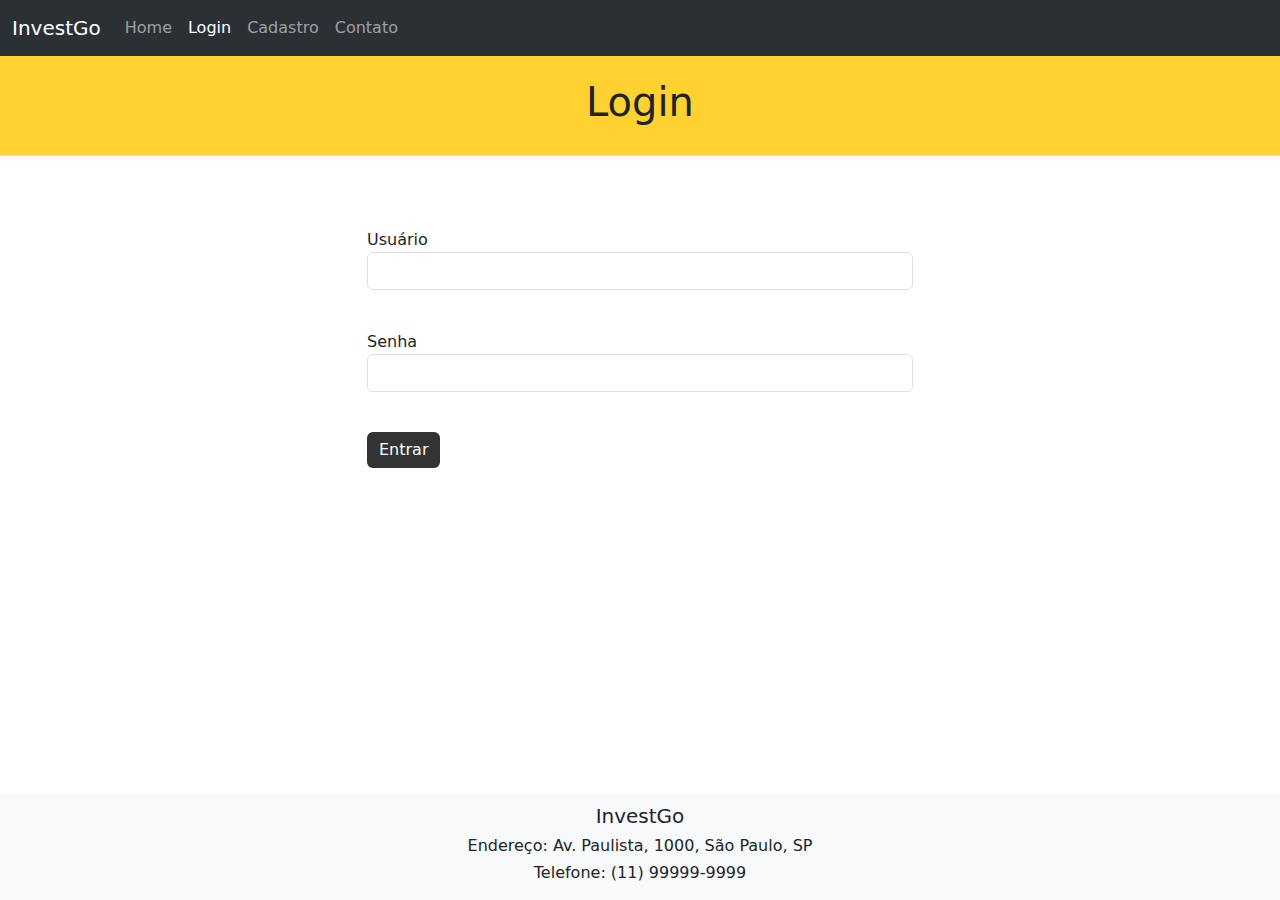
<file: codigo/pages/login.html>
<!DOCTYPE html>
<html>
  <head>
    <meta charset="UTF-8" />
    <meta name="viewport" content="width=device-width, initial-scale=1.0" />
    <title>Login</title>
    <link rel="stylesheet" href="../bootstrap/css/bootstrap.css" />
    <link rel="stylesheet" href="../styles.css" />
  </head>

  <body>
    <nav class="navbar navbar-expand-lg bg-body-tertiary" data-bs-theme="dark">
      <div class="container-fluid">
        <a class="navbar-brand">InvestGo</a>
        <ul class="navbar-nav me-auto">
          <li class="nav-item">
            <a class="nav-link" href="index.html">Home</a>
          </li>
          <li class="nav-item">
            <a class="nav-link active" href="login.html">Login</a>
          </li>
          <li class="nav-item">
            <a class="nav-link" href="cadastro.html">Cadastro</a>
          </li>
          <li class="nav-item">
            <a class="nav-link" href="contato.html">Contato</a>
          </li>
        </ul>
      </div>
    </nav>

    <nav class="navbar border-bottom border-body" id="custom-nav">
      <h1>Login</h1>
    </nav>
    <br />
    <br />

    <div class="container">
      <div class="row justify-content-center">
        <div class="col-md-6">
          <br />
          <form id="loginForm">
            <div class="mb-3">
              <label for="login">Usuário</label>
              <input type="text" class="form-control" id="login" name="login" />
            </div>
            <br />
            <div class="mb-3">
              <label for="password">Senha</label>
              <input
                type="password"
                class="form-control"
                id="password"
                name="password"
              />
            </div>
            <br />

            <button
              type="submit"
              class="btn btn-primary darker-gray darker-gray"
            >
              Entrar
            </button>
          </form>
        </div>
      </div>
    </div>

    <!-- Successful login modal -->
    <div
      class="modal fade"
      id="success"
      tabindex="-1"
      role="dialog"
      aria-labelledby="cardModalLabel1"
      aria-hidden="true"
    >
      <div class="modal-dialog" role="document">
        <div class="modal-content">
          <div class="modal-header">
            <h5 class="card-title" id="cardModalLabel1">Bem-vindo</h5>
          </div>
          <div class="modal-body">
            <p>Login efetuado com sucesso.</p>
          </div>
          <div class="modal-footer">
            <button
              type="button"
              class="btn btn-secondary darker-gray"
              data-dismiss="modal"
              onclick="window.location.href='landing.html'"
            >
              Fechar
            </button>
          </div>
        </div>
      </div>
    </div>

    <footer class="footer bg-light fixed-bottom">
      <div class="container text-center">
        
      </div>
      <div class="container text-center">
        <h5>InvestGo</h5>
        <h6>Endereço: Av. Paulista, 1000, São Paulo, SP</h6>
        <h6>Telefone: (11) 99999-9999</h6>
      </div>
    </footer>
  </body>

  <script src="../scripts/login.js"></script>
  <script src="https://code.jquery.com/jquery-3.6.0.min.js"></script>
  <script src="../bootstrap/js/bootstrap.js"></script>
</html>
</file>
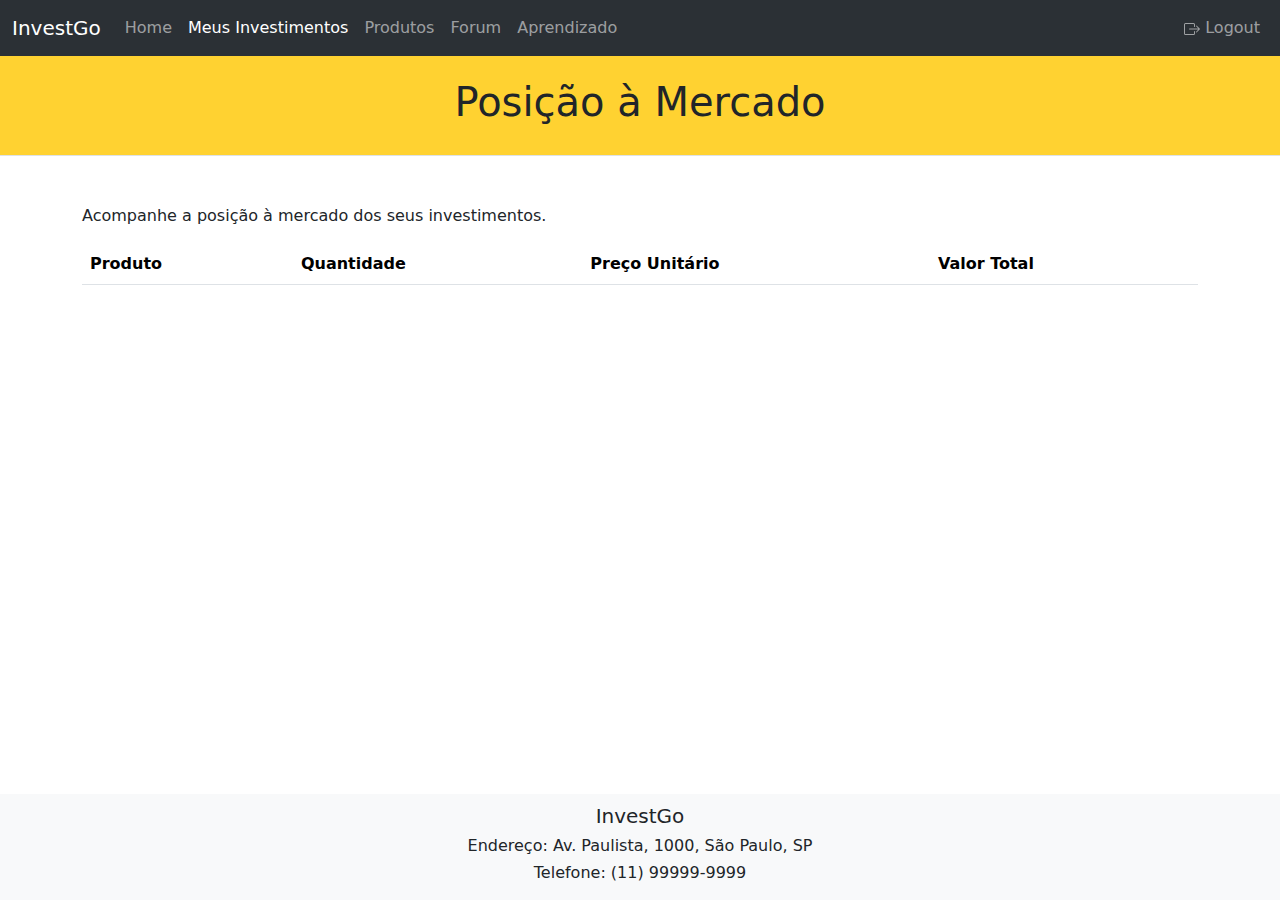
<file: codigo/pages/meus_investimentos.html>
<!DOCTYPE html>
<html>
  <head>
    <meta charset="UTF-8" />
    <meta name="viewport" content="width=device-width, initial-scale=1.0" />
    <title>InvestGo</title>
    <link rel="stylesheet" href="../bootstrap/css/bootstrap.css" />
    <link rel="stylesheet" href="../styles.css" />
  </head>

  <body>
    <nav class="navbar navbar-expand-lg bg-body-tertiary" data-bs-theme="dark">
      <div class="container-fluid">
        <a class="navbar-brand">InvestGo</a>
        <ul class="navbar-nav me-auto">
          <li class="nav-item">
            <a class="nav-link" href="landing.html">Home</a>
          </li>
          <li class="nav-item">
            <a class="nav-link active" href="meus_investimentos.html"
              >Meus Investimentos</a
            >
          </li>
          <li class="nav-item">
            <a class="nav-link" href="produtos.html">Produtos</a>
          </li>
          <li class="nav-item">
            <a class="nav-link" href="forum.html">Forum</a>
          </li>
          <li class="nav-item">
            <a class="nav-link" href="aprendizado.html">Aprendizado</a>
          </li>
        </ul>
        <ul class="navbar-nav ml-auto">
          <li class="nav-item">
            <a class="nav-link" href="#" onclick="logout()">
              <svg
                xmlns="http://www.w3.org/2000/svg"
                width="16"
                height="16"
                fill="currentColor"
                class="bi bi-box-arrow-right"
                viewBox="0 0 16 16"
              >
                <path
                  fill-rule="evenodd"
                  d="M10 12.5a.5.5 0 0 1-.5.5h-8a.5.5 0 0 1-.5-.5v-9a.5.5 0 0 1 .5-.5h8a.5.5 0 0 1 .5.5v2a.5.5 0 0 0 1 0v-2A1.5 1.5 0 0 0 9.5 2h-8A1.5 1.5 0 0 0 0 3.5v9A1.5 1.5 0 0 0 1.5 14h8a1.5 1.5 0 0 0 1.5-1.5v-2a.5.5 0 0 0-1 0z"
                />
                <path
                  fill-rule="evenodd"
                  d="M15.854 8.354a.5.5 0 0 0 0-.708l-3-3a.5.5 0 0 0-.708.708L14.293 7.5H5.5a.5.5 0 0 0 0 1h8.793l-2.147 2.146a.5.5 0 0 0 .708.708z"
                />
              </svg>
              Logout
            </a>
          </li>
        </ul>
      </div>
    </nav>

    <!-- That yellow sexy bar. -->
    <nav class="navbar border-bottom border-body" id="custom-nav">
      <h1>Posição à Mercado</h1>
    </nav>
    <br />
    <br />

    <!-- Posição à mercado -->
    <div class="container">
      <p>Acompanhe a posição à mercado dos seus investimentos.</p>
      <table class="table">
        <thead>
          <tr>
            <th scope="col">Produto</th>
            <th scope="col">Quantidade</th>
            <th scope="col">Preço Unitário</th>
            <th scope="col">Valor Total</th>
          </tr>
        </thead>
        <tbody id="marketPosition">
          <!-- Market position will be dynamically inserted here -->
        </tbody>
      </table>
    </div>

    <br />
    <br />

    <footer class="footer bg-light fixed-bottom">
      <div class="container text-center">
        
      </div>
      <div class="container text-center">
        <h5>InvestGo</h5>
        <h6>Endereço: Av. Paulista, 1000, São Paulo, SP</h6>
        <h6>Telefone: (11) 99999-9999</h6>
      </div>
    </footer>

    <script src="../scripts/my_investments.js"></script>
    <script src="../scripts/logout.js"></script>
    <script src="../bootstrap/js/bootstrap.js"></script>
  </body>
</html>
    <script src="../scripts/produtos.js"></script>
    <script src="../scripts/logout.js"></script>
    <script src="../bootstrap/js/bootstrap.js"></script>
</file>
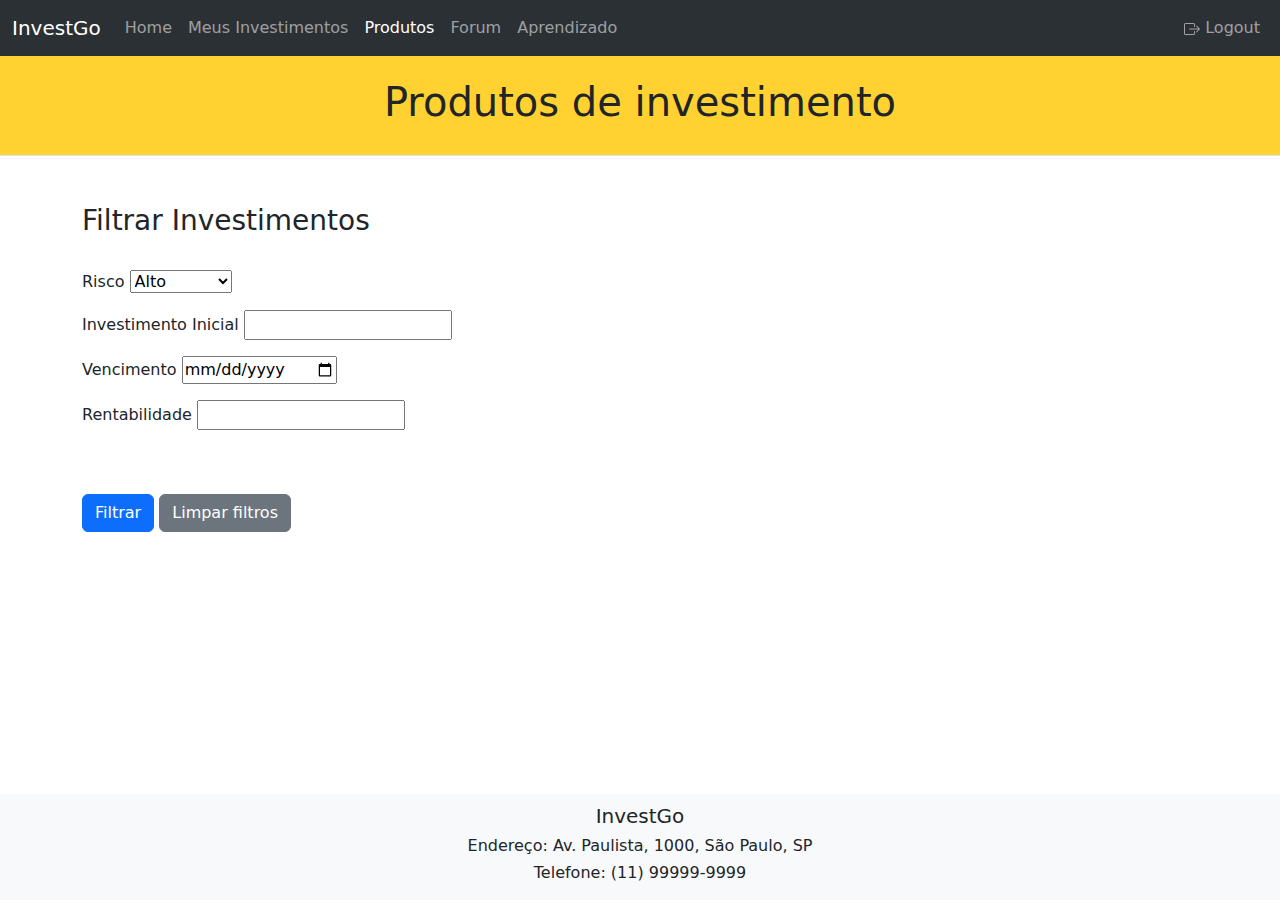
<file: codigo/pages/produtos.html>
<!DOCTYPE html>
<html>
  <head>
    <meta charset="UTF-8" />
    <meta name="viewport" content="width=device-width, initial-scale=1.0" />
    <title>InvestGo</title>
    <link rel="stylesheet" href="../bootstrap/css/bootstrap.css" />
    <link rel="stylesheet" href="../styles.css" />
  </head>

  <body>
    <nav class="navbar navbar-expand-lg bg-body-tertiary" data-bs-theme="dark">
      <div class="container-fluid">
        <a class="navbar-brand">InvestGo</a>
        <ul class="navbar-nav me-auto">
          <li class="nav-item">
            <a class="nav-link" href="landing.html">Home</a>
          </li>
          <li class="nav-item">
            <a class="nav-link" href="meus_investimentos.html"
              >Meus Investimentos</a
            >
          </li>
          <li class="nav-item">
            <a class="nav-link active" href="produtos.html">Produtos</a>
          </li>
          <li class="nav-item">
            <a class="nav-link" href="forum.html">Forum</a>
          </li>
          <li class="nav-item">
            <a class="nav-link" href="aprendizado.html">Aprendizado</a>
          </li>
        </ul>
        <ul class="navbar-nav ml-auto">
          <li class="nav-item">
            <a class="nav-link" href="#" onclick="logout()">
              <svg
                xmlns="http://www.w3.org/2000/svg"
                width="16"
                height="16"
                fill="currentColor"
                class="bi bi-box-arrow-right"
                viewBox="0 0 16 16"
              >
                <path
                  fill-rule="evenodd"
                  d="M10 12.5a.5.5 0 0 1-.5.5h-8a.5.5 0 0 1-.5-.5v-9a.5.5 0 0 1 .5-.5h8a.5.5 0 0 1 .5.5v2a.5.5 0 0 0 1 0v-2A1.5 1.5 0 0 0 9.5 2h-8A1.5 1.5 0 0 0 0 3.5v9A1.5 1.5 0 0 0 1.5 14h8a1.5 1.5 0 0 0 1.5-1.5v-2a.5.5 0 0 0-1 0z"
                />
                <path
                  fill-rule="evenodd"
                  d="M15.854 8.354a.5.5 0 0 0 0-.708l-3-3a.5.5 0 0 0-.708.708L14.293 7.5H5.5a.5.5 0 0 0 0 1h8.793l-2.147 2.146a.5.5 0 0 0 .708.708z"
                />
              </svg>
              Logout
            </a>
          </li>
        </ul>
      </div>
    </nav>

    <!-- That sexy yellow bar -->
    <nav class="navbar border-bottom border-body" id="custom-nav">
      <h1>Produtos de investimento</h1>
    </nav>
    <br />
    <br />

    <!-- Filtro de Investimentos -->
    <div class="container">
      <h3>Filtrar Investimentos</h3>
      <br />
      <form id="filterForm">
        <div class="mb-3">
          <label for="risk">Risco</label>
          <select id="risk" name="risk">
            <option value="Alto">Alto</option>
            <option value="Moderado">Moderado</option>
            <option value="Baixo">Baixo</option>
          </select>
        </div>
        <div class="mb-3">
          <label for="minimumInvestment">Investimento Inicial</label>
          <input
            type="number"
            id="minimumInvestment"
            name="minimumInvestment"
            min="0"
          />
        </div>
        <div class="mb-3">
          <label for="maturity">Vencimento</label>
          <input type="date" id="maturity" name="maturity" />
        </div>
        <div class="mb-3">
          <label for="returnRate">Rentabilidade</label>
          <input type="number" id="returnRate" name="returnRate" min="0" />
        </div>
        <br />
        <br />
        <input type="submit" value="Filtrar" class="btn btn-primary" />
        <button type="button" id="clearFilters" class="btn btn-secondary">
          Limpar filtros
        </button>
      </form>
    </div>

    <!-- Lista de Investimentos -->
    <div class="container">
      <br />
      <br />
      <div id="productList"></div>
    </div>
    <br />
    <br />

    <footer class="footer bg-light fixed-bottom">
      <div class="container text-center">
        
      </div>
      <div class="container text-center">
        <h5>InvestGo</h5>
        <h6>Endereço: Av. Paulista, 1000, São Paulo, SP</h6>
        <h6>Telefone: (11) 99999-9999</h6>
      </div>
    </footer>

    <script src="../scripts/produtos.js"></script>
    <script src="../scripts/logout.js"></script>
    <script src="../bootstrap/js/bootstrap.js"></script>
  </body>
</html>
</file>
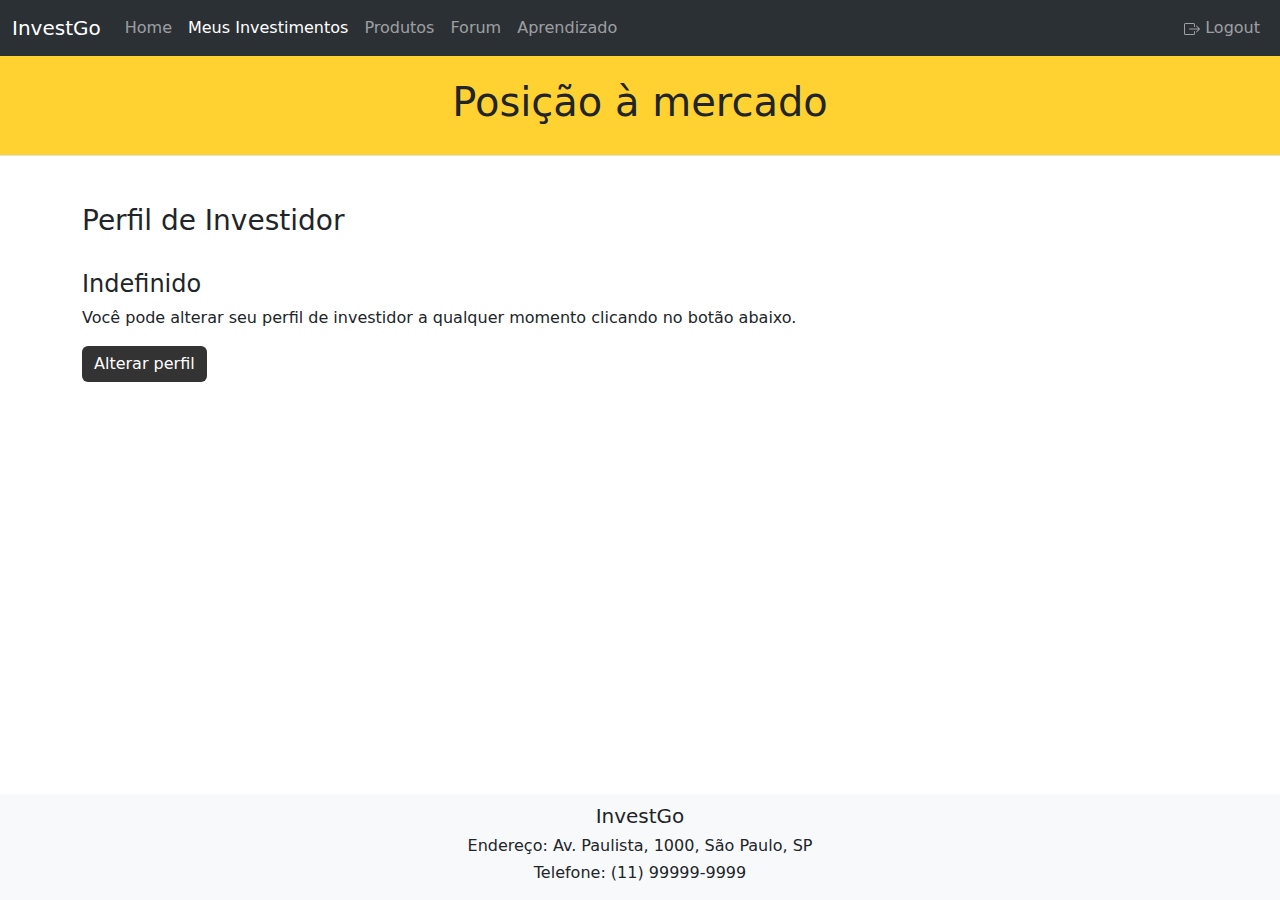
<file: codigo/pages/recommendations.html>
<!DOCTYPE html>
<html>
  <head>
    <meta charset="UTF-8" />
    <meta name="viewport" content="width=device-width, initial-scale=1.0" />
    <title>InvestGo</title>
    <link rel="stylesheet" href="../bootstrap/css/bootstrap.css" />
    <link rel="stylesheet" href="../styles.css" />
  </head>

  <body>
    <nav class="navbar navbar-expand-lg bg-body-tertiary" data-bs-theme="dark">
      <div class="container-fluid">
        <a class="navbar-brand">InvestGo</a>
        <ul class="navbar-nav me-auto">
          <li class="nav-item">
            <a class="nav-link" href="landing.html">Home</a>
          </li>
          <li class="nav-item">
            <a class="nav-link active" href="meus_investimentos.html"
              >Meus Investimentos</a
            >
          </li>
          <li class="nav-item">
            <a class="nav-link" href="produtos.html">Produtos</a>
          </li>
          <li class="nav-item">
            <a class="nav-link" href="forum.html">Forum</a>
          </li>
          <li class="nav-item">
            <a class="nav-link" href="aprendizado.html">Aprendizado</a>
          </li>
        </ul>
        <ul class="navbar-nav ml-auto">
          <li class="nav-item">
            <a class="nav-link" href="#" onclick="logout()">
              <svg
                xmlns="http://www.w3.org/2000/svg"
                width="16"
                height="16"
                fill="currentColor"
                class="bi bi-box-arrow-right"
                viewBox="0 0 16 16"
              >
                <path
                  fill-rule="evenodd"
                  d="M10 12.5a.5.5 0 0 1-.5.5h-8a.5.5 0 0 1-.5-.5v-9a.5.5 0 0 1 .5-.5h8a.5.5 0 0 1 .5.5v2a.5.5 0 0 0 1 0v-2A1.5 1.5 0 0 0 9.5 2h-8A1.5 1.5 0 0 0 0 3.5v9A1.5 1.5 0 0 0 1.5 14h8a1.5 1.5 0 0 0 1.5-1.5v-2a.5.5 0 0 0-1 0z"
                />
                <path
                  fill-rule="evenodd"
                  d="M15.854 8.354a.5.5 0 0 0 0-.708l-3-3a.5.5 0 0 0-.708.708L14.293 7.5H5.5a.5.5 0 0 0 0 1h8.793l-2.147 2.146a.5.5 0 0 0 .708.708z"
                />
              </svg>
              Logout
            </a>
          </li>
        </ul>
      </div>
    </nav>

    <!-- That yellow sexy bar. -->
    <nav class="navbar border-bottom border-body" id="custom-nav">
      <h1>Posição à mercado</h1>
    </nav>
    <br />
    <br />

    <!-- Perfil de investidor -->
    <div class="container">
      <h3>Perfil de Investidor</h3>
      <br />
      <h4 id="investorProfile">Indefinido</h4>
      <p>
        Você pode alterar seu perfil de investidor a qualquer momento clicando
        no botão abaixo.
      </p>
      <a href="teste_perfil_investidor.html" class="btn btn-primary darker-gray"
        >Alterar perfil</a
      >
    </div>

    <br />
    <br />

    <footer class="footer bg-light fixed-bottom">
      <div class="container text-center">
        
      </div>
      <div class="container text-center">
        <h5>InvestGo</h5>
        <h6>Endereço: Av. Paulista, 1000, São Paulo, SP</h6>
        <h6>Telefone: (11) 99999-9999</h6>
      </div>
    </footer>
  </body>
</html>
</file>
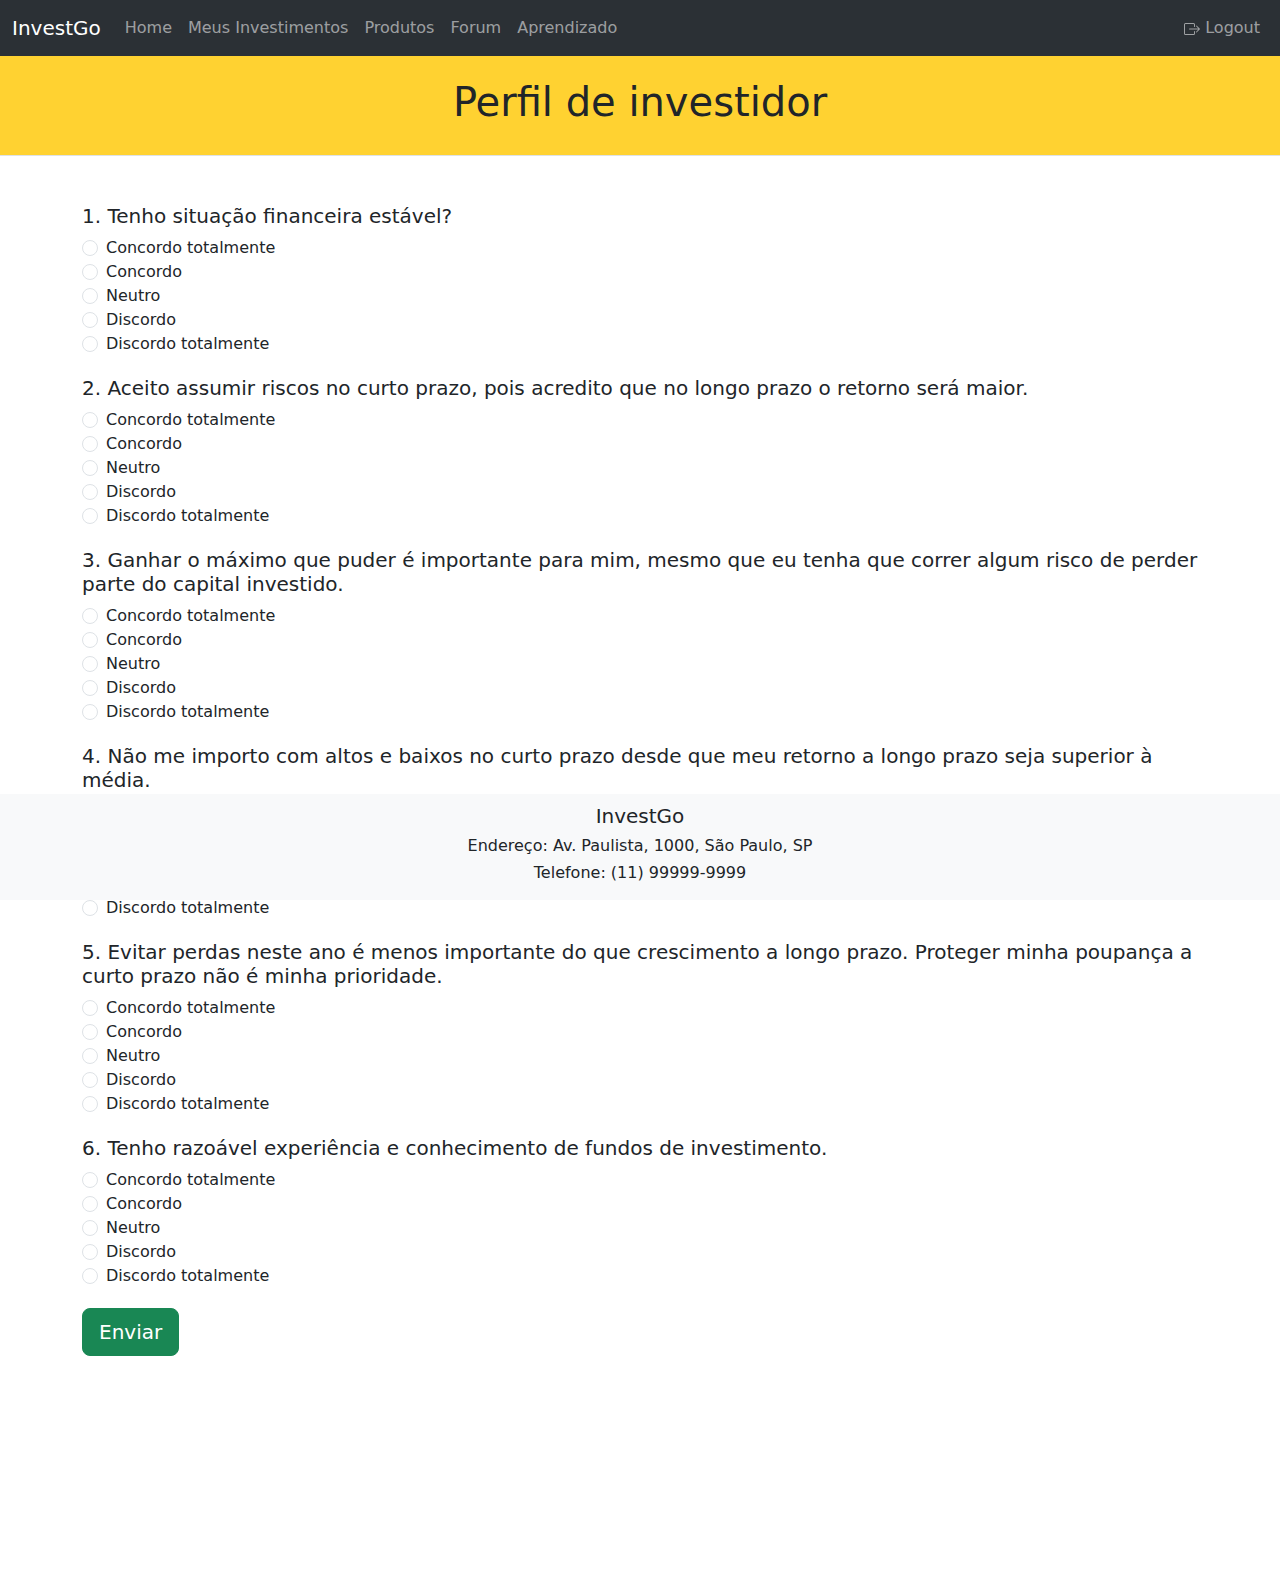
<file: codigo/pages/teste_perfil_investidor.html>
<!DOCTYPE html>
<html lang="pt-BR">
  <head>
    <meta charset="UTF-8" />
    <meta name="viewport" content="width=device-width, initial-scale=1.0" />
    <title>InvestGo</title>
    <link rel="stylesheet" href="../bootstrap/css/bootstrap.css" />
    <link rel="stylesheet" href="../styles.css" />
  </head>

  <body>
    <nav class="navbar navbar-expand-lg bg-body-tertiary" data-bs-theme="dark">
      <div class="container-fluid">
        <a class="navbar-brand">InvestGo</a>
        <ul class="navbar-nav me-auto">
          <li class="nav-item">
            <a class="nav-link" href="landing.html">Home</a>
          </li>
          <li class="nav-item">
            <a class="nav-link" href="meus_investimentos.html"
              >Meus Investimentos</a
            >
          </li>
          <li class="nav-item">
            <a class="nav-link" href="produtos.html">Produtos</a>
          </li>
          <li class="nav-item">
            <a class="nav-link" href="forum.html">Forum</a>
          </li>
          <li class="nav-item">
            <a class="nav-link" href="aprendizado.html">Aprendizado</a>
          </li>
        </ul>
        <ul class="navbar-nav ml-auto">
          <li class="nav-item">
            <a class="nav-link" href="#" onclick="logout()">
              <svg
                xmlns="http://www.w3.org/2000/svg"
                width="16"
                height="16"
                fill="currentColor"
                class="bi bi-box-arrow-right"
                viewBox="0 0 16 16"
              >
                <path
                  fill-rule="evenodd"
                  d="M10 12.5a.5.5 0 0 1-.5.5h-8a.5.5 0 0 1-.5-.5v-9a.5.5 0 0 1 .5-.5h8a.5.5 0 0 1 .5.5v2a.5.5 0 0 0 1 0v-2A1.5 1.5 0 0 0 9.5 2h-8A1.5 1.5 0 0 0 0 3.5v9A1.5 1.5 0 0 0 1.5 14h8a1.5 1.5 0 0 0 1.5-1.5v-2a.5.5 0 0 0-1 0z"
                />
                <path
                  fill-rule="evenodd"
                  d="M15.854 8.354a.5.5 0 0 0 0-.708l-3-3a.5.5 0 0 0-.708.708L14.293 7.5H5.5a.5.5 0 0 0 0 1h8.793l-2.147 2.146a.5.5 0 0 0 .708.708z"
                />
              </svg>
              Logout
            </a>
          </li>
        </ul>
      </div>
    </nav>

    <!-- That sexy yellow bar -->
    <nav class="navbar border-bottom border-body" id="custom-nav">
      <h1>Perfil de investidor</h1>
    </nav>
    <br />
    <br />

    <div class="container">
      <form id="questionario" onsubmit="compilarResultados(event)">
        <div class="question">
          <label> <h5>1. Tenho situação financeira estável?</h5> </label><br />
          <div class="form-check">
            <input
              class="form-check-input"
              type="radio"
              id="financeira1"
              name="financeira"
              value="Concordo totalmente"
            />
            <label class="form-check-label" for="financeira1"
              >Concordo totalmente</label
            ><br />
            <input
              class="form-check-input"
              type="radio"
              id="financeira2"
              name="financeira"
              value="Concordo"
            />
            <label class="form-check-label" for="financeira2">Concordo</label
            ><br />
            <input
              class="form-check-input"
              type="radio"
              id="financeira3"
              name="financeira"
              value="Neutro"
            />
            <label class="form-check-label" for="financeira3">Neutro</label
            ><br />
            <input
              class="form-check-input"
              type="radio"
              id="financeira4"
              name="financeira"
              value="Discordo"
            />
            <label class="form-check-label" for="financeira4">Discordo</label
            ><br />
            <input
              class="form-check-input"
              type="radio"
              id="financeira5"
              name="financeira"
              value="Discordo totalmente"
            />
            <label class="form-check-label" for="financeira5"
              >Discordo totalmente</label
            >
          </div>
        </div>

        <div class="question">
          <label>
            <h5>
              2. Aceito assumir riscos no curto prazo, pois acredito que no
              longo prazo o retorno será maior.
            </h5> </label
          ><br />
          <div class="form-check">
            <input
              class="form-check-input"
              type="radio"
              id="riscos1"
              name="riscos"
              value="Concordo totalmente"
            />
            <label class="form-check-label" for="riscos1"
              >Concordo totalmente</label
            ><br />
            <input
              class="form-check-input"
              type="radio"
              id="riscos2"
              name="riscos"
              value="Concordo"
            />
            <label class="form-check-label" for="riscos2">Concordo</label><br />
            <input
              class="form-check-input"
              type="radio"
              id="riscos3"
              name="riscos"
              value="Neutro"
            />
            <label class="form-check-label" for="riscos3">Neutro</label><br />
            <input
              class="form-check-input"
              type="radio"
              id="riscos4"
              name="riscos"
              value="Discordo"
            />
            <label class="form-check-label" for="riscos4">Discordo</label><br />
            <input
              class="form-check-input"
              type="radio"
              id="riscos5"
              name="riscos"
              value="Discordo totalmente"
            />
            <label class="form-check-label" for="riscos5"
              >Discordo totalmente</label
            >
          </div>
        </div>

        <div class="question">
          <label>
            <h5>
              3. Ganhar o máximo que puder é importante para mim, mesmo que eu
              tenha que correr algum risco de perder parte do capital investido.
            </h5> </label
          ><br />
          <div class="form-check">
            <input
              class="form-check-input"
              type="radio"
              id="ganhar1"
              name="ganhar"
              value="Concordo totalmente"
            />
            <label class="form-check-label" for="ganhar1"
              >Concordo totalmente</label
            ><br />
            <input
              class="form-check-input"
              type="radio"
              id="ganhar2"
              name="ganhar"
              value="Concordo"
            />
            <label class="form-check-label" for="ganhar2">Concordo</label><br />
            <input
              class="form-check-input"
              type="radio"
              id="ganhar3"
              name="ganhar"
              value="Neutro"
            />
            <label class="form-check-label" for="ganhar3">Neutro</label><br />
            <input
              class="form-check-input"
              type="radio"
              id="ganhar4"
              name="ganhar"
              value="Discordo"
            />
            <label class="form-check-label" for="ganhar4">Discordo</label><br />
            <input
              class="form-check-input"
              type="radio"
              id="ganhar5"
              name="ganhar"
              value="Discordo totalmente"
            />
            <label class="form-check-label" for="ganhar5"
              >Discordo totalmente</label
            >
          </div>
        </div>

        <div class="question">
          <label>
            <h5>
              4. Não me importo com altos e baixos no curto prazo desde que meu
              retorno a longo prazo seja superior à média.
            </h5> </label
          ><br />
          <div class="form-check">
            <input
              class="form-check-input"
              type="radio"
              id="investimentos1"
              name="investimentos"
              value="Concordo totalmente"
            />
            <label class="form-check-label" for="investimentos1"
              >Concordo totalmente</label
            ><br />
            <input
              class="form-check-input"
              type="radio"
              id="investimentos2"
              name="investimentos"
              value="Concordo"
            />
            <label class="form-check-label" for="investimentos2">Concordo</label
            ><br />
            <input
              class="form-check-input"
              type="radio"
              id="investimentos3"
              name="investimentos"
              value="Neutro"
            />
            <label class="form-check-label" for="investimentos3">Neutro</label
            ><br />
            <input
              class="form-check-input"
              type="radio"
              id="investimentos4"
              name="investimentos"
              value="Discordo"
            />
            <label class="form-check-label" for="investimentos4">Discordo</label
            ><br />
            <input
              class="form-check-input"
              type="radio"
              id="investimentos5"
              name="investimentos"
              value="Discordo totalmente"
            />
            <label class="form-check-label" for="investimentos5"
              >Discordo totalmente</label
            >
          </div>
        </div>

        <div class="question">
          <label>
            <h5>
              5. Evitar perdas neste ano é menos importante do que crescimento a
              longo prazo. Proteger minha poupança a curto prazo não é minha
              prioridade.
            </h5> </label
          ><br />
          <div class="form-check">
            <input
              class="form-check-input"
              type="radio"
              id="perdas1"
              name="perdas"
              value="Concordo totalmente"
            />
            <label class="form-check-label" for="perdas1"
              >Concordo totalmente</label
            ><br />
            <input
              class="form-check-input"
              type="radio"
              id="perdas2"
              name="perdas"
              value="Concordo"
            />
            <label class="form-check-label" for="perdas2">Concordo</label><br />
            <input
              class="form-check-input"
              type="radio"
              id="perdas3"
              name="perdas"
              value="Neutro"
            />
            <label class="form-check-label" for="perdas3">Neutro</label><br />
            <input
              class="form-check-input"
              type="radio"
              id="perdas4"
              name="perdas"
              value="Discordo"
            />
            <label class="form-check-label" for="perdas4">Discordo</label><br />
            <input
              class="form-check-input"
              type="radio"
              id="perdas5"
              name="perdas"
              value="Discordo totalmente"
            />
            <label class="form-check-label" for="perdas5"
              >Discordo totalmente</label
            >
          </div>
        </div>

        <div class="question">
          <label>
            <h5>
              6. Tenho razoável experiência e conhecimento de fundos de
              investimento.
            </h5> </label
          ><br />
          <div class="form-check">
            <input
              class="form-check-input"
              type="radio"
              id="experiencia1"
              name="experiencia"
              value="Concordo totalmente"
            />
            <label class="form-check-label" for="experiencia1"
              >Concordo totalmente</label
            ><br />
            <input
              class="form-check-input"
              type="radio"
              id="experiencia2"
              name="experiencia"
              value="Concordo"
            />
            <label class="form-check-label" for="experiencia2">Concordo</label
            ><br />
            <input
              class="form-check-input"
              type="radio"
              id="experiencia3"
              name="experiencia"
              value="Neutro"
            />
            <label class="form-check-label" for="experiencia3">Neutro</label
            ><br />
            <input
              class="form-check-input"
              type="radio"
              id="experiencia4"
              name="experiencia"
              value="Discordo"
            />
            <label class="form-check-label" for="experiencia4">Discordo</label
            ><br />
            <input
              class="form-check-input"
              type="radio"
              id="experiencia5"
              name="experiencia"
              value="Discordo totalmente"
            />
            <label class="form-check-label" for="experiencia5"
              >Discordo totalmente</label
            >
          </div>
        </div>

        <button type="submit" class="btn btn-success btn-lg">Enviar</button>
      </form>
      <br />
    </div>

    <!-- Modal Perfil Agressivo -->
    <div
      class="modal fade"
      id="aggressiveModal"
      tabindex="-1"
      role="dialog"
      aria-labelledby="agressivo"
      aria-hidden="true"
    >
      <div class="modal-dialog" role="document">
        <div class="modal-content">
          <div class="modal-header">
            <h5 class="card-title" id="agressivo">Seu perfil é "Agressivo"</h5>
          </div>
          <div class="modal-body">
            <p>
              Investidores com perfil agressivo são aqueles que buscam obter o
              máximo de rentabilidade possível e estão dispostos a correr riscos
              elevados para alcançar esse objetivo. São investidores que possuem
              alta tolerância a perdas e estão dispostos a correr riscos
              elevados em busca de retornos mais atrativos. Geralmente, investem
              em produtos de renda variável e possuem uma tolerância alta a
              perdas.
            </p>
          </div>
          <div class="modal-footer">
            <button
              type="button"
              class="btn btn-secondary"
              data-dismiss="modal"
              onclick="window.location.href='landing.html'"
            >
              Fechar
            </button>
          </div>
        </div>
      </div>
    </div>

    <!-- Modal Perfil Moderado -->
    <div
      class="modal fade"
      id="moderateModal"
      tabindex="-1"
      role="dialog"
      aria-labelledby="moderado"
      aria-hidden="true"
    >
      <div class="modal-dialog" role="document">
        <div class="modal-content">
          <div class="modal-header">
            <h5 class="card-title" id="moderado">Seu perfil é "Moderado"</h5>
          </div>
          <div class="modal-body">
            <p>
              Investidores com perfil moderado são aqueles que buscam um
              equilíbrio entre segurança e rentabilidade. São investidores que
              estão dispostos a correr riscos moderados em busca de retornos
              mais atrativos. Geralmente, investem em produtos de renda fixa e
              variável e possuem uma tolerância moderada a perdas.
            </p>
          </div>
          <div class="modal-footer">
            <button
              type="button"
              class="btn btn-secondary"
              data-dismiss="modal"
              onclick="window.location.href='landing.html'"
            >
              Fechar
            </button>
          </div>
        </div>
      </div>
    </div>

    <!-- Modal Perfil Defensivo -->
    <div
      class="modal fade"
      id="defensiveModal"
      tabindex="-1"
      role="dialog"
      aria-labelledby="defensivo"
      aria-hidden="true"
    >
      <div class="modal-dialog" role="document">
        <div class="modal-content">
          <div class="modal-header">
            <h5 class="card-title" id="defensivo">Seu perfil é "Defensivo"</h5>
          </div>
          <div class="modal-body">
            <p>
              Investidores com perfil defensivo são aqueles que buscam preservar
              o capital investido e evitar perdas. São investidores que não
              estão dispostos a correr riscos e preferem investimentos mais
              seguros, mesmo que isso signifique retornos menores. Geralmente,
              investem em produtos de renda fixa e possuem baixa tolerância a
              perdas.
            </p>
          </div>
          <div class="modal-footer">
            <button
              type="button"
              class="btn btn-secondary"
              data-dismiss="modal"
              onclick="window.location.href='landing.html'"
            >
              Fechar
            </button>
          </div>
        </div>
      </div>
    </div>

    <footer class="footer bg-light fixed-bottom">
      <div class="container text-center">
        
      </div>
      <div class="container text-center">
        <h5>InvestGo</h5>
        <h6>Endereço: Av. Paulista, 1000, São Paulo, SP</h6>
        <h6>Telefone: (11) 99999-9999</h6>
      </div>
    </footer>
  </body>

  <script src="../scripts/investing_profile.js"></script>
  <script src="../bootstrap/js/bootstrap.js"></script>
  <script src="https://code.jquery.com/jquery-3.6.0.min.js"></script>
</html>
</file>
<file: codigo/styles.css>
.half-size {
  width: 50% !important;
  height: 50% !important;
}

.footer {
  padding: 10px 0;
}

.question {
  margin-bottom: 20px;
}

.options {
  margin-left: 20px;
}

body {
  padding-bottom: 200px;
  /* Height of the footer */
}

.darker-gray {
  background-color: #333;
  color: white;
  border: none;
}

.darker-gray:focus {
  outline: none;
}

.darker-gray:hover {
  background-color: rgb(255, 210, 49);
}

#custom-nav {
  background-color: rgb(255, 210, 49);
  text-align: center;
  display: flex;
  justify-content: center;
  align-items: center;
  height: 100px;
}

.ilust {
  display: flex;
  justify-content: flex-end;
}

.colunaindex {
  display: flex;
  align-items: center;
  flex-direction: column;
  justify-content: space-evenly;
}

#investir {
  border: 0;
  padding: 1em;
  background-color: #FFB000;
  font-weight: 700;
}
#investir:hover {
  padding: 1.2em;
  transition: .2s;
}
</file>
